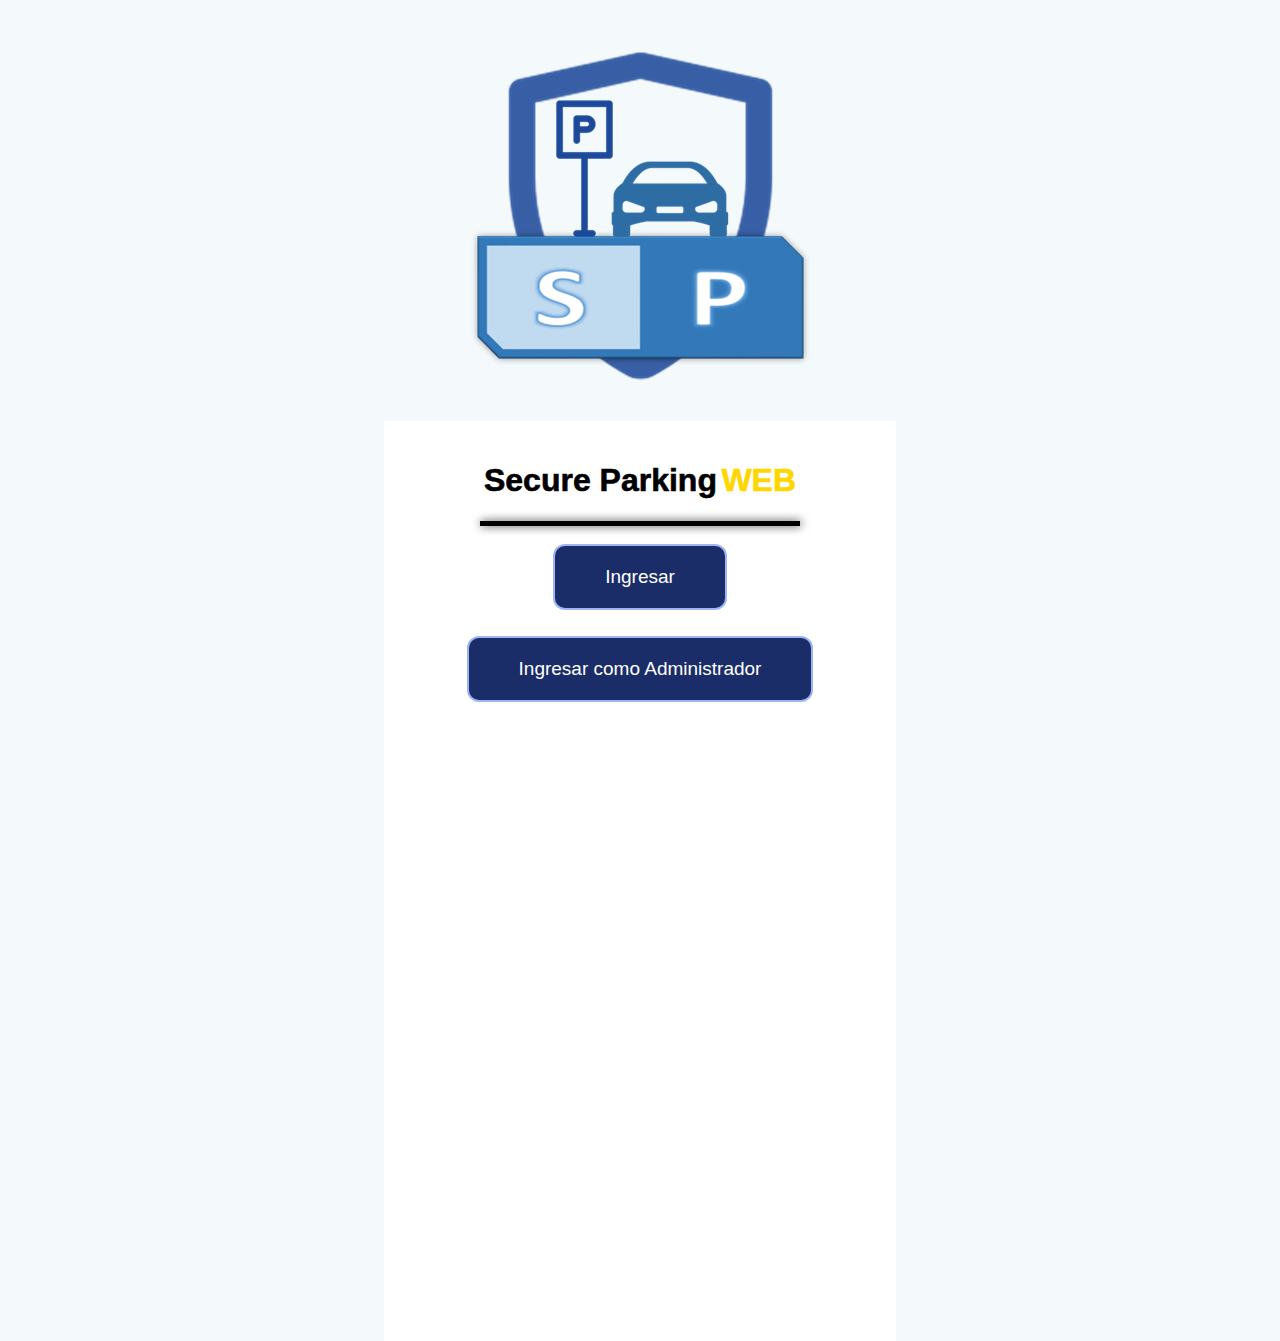
<file: index.html>
<!DOCTYPE html>
<html lang="es">
<head>
    <meta charset="UTF-8">
    <meta name="viewport" content="width=device-width, initial-scale=1.0">
    <title>Secure Parking Web</title>
    <link rel="stylesheet" href="assets/css/styles.css">
</head>
<body>
    <div class="left">
        <img src="assets/images/logo.png" alt="Logo">
    </div>

    <div class="right">
        <div>
            <h1 class="title">Secure Parking </h1>
            <h1 class="title2">WEB</h1>
            <div class="raya"></div>
        </div>
        <a href="login.html" class="myButton">Ingresar</a>
        <a href="login_admin.html" class="myButton">Ingresar como Administrador</a>
    </div>
</body>
</html>
</file>
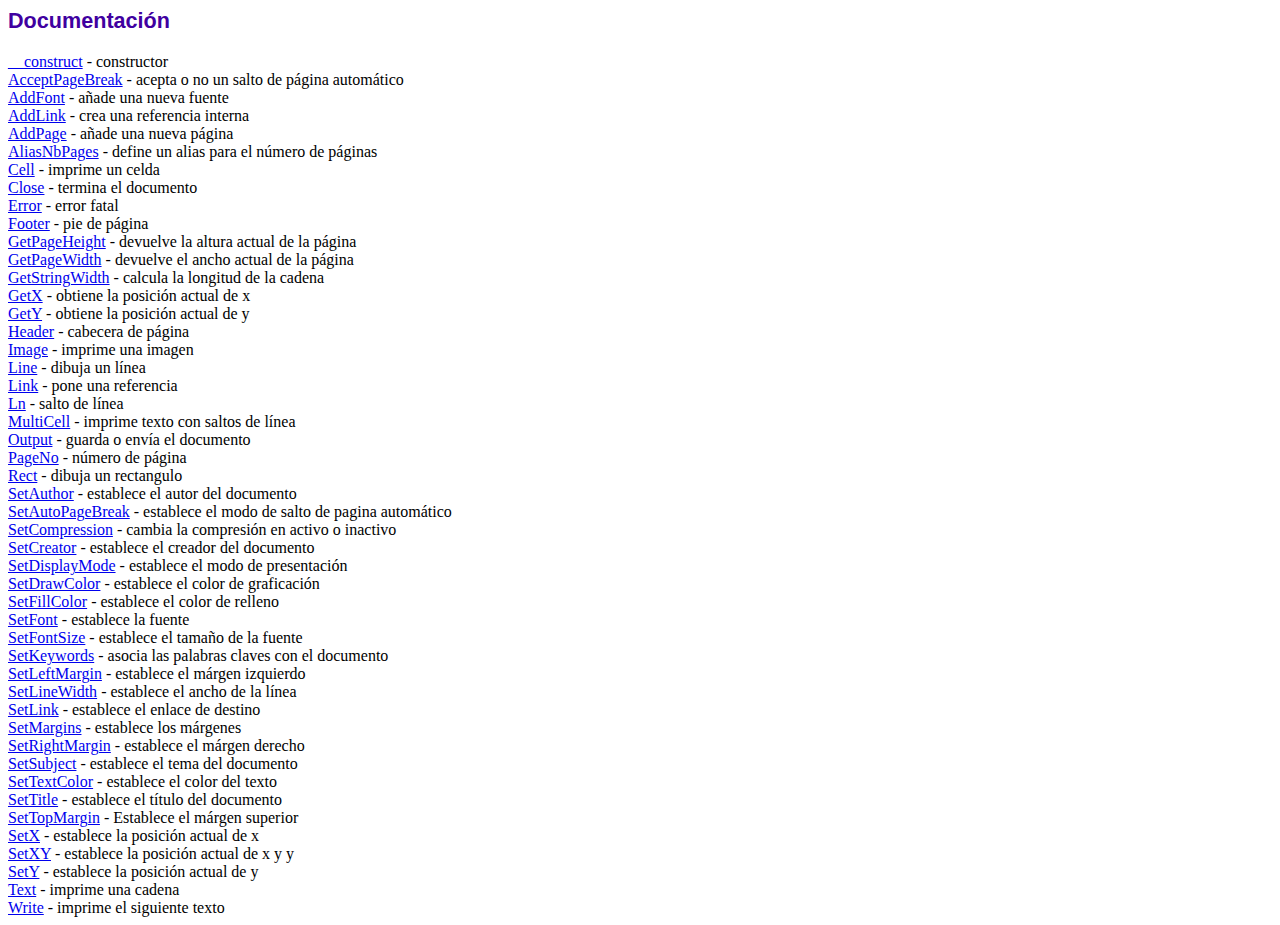
<file: assets/libs/fpdf/doc/index.htm>
<!DOCTYPE html PUBLIC "-//W3C//DTD HTML 4.01 Transitional//EN">
<html>
<head>
<meta http-equiv="Content-Type" content="text/html; charset=UTF-8">
<title>Documentación</title>
<link type="text/css" rel="stylesheet" href="../fpdf.css">
</head>
<body>
<h1>Documentación</h1>
<a href="__construct.htm">__construct</a> - constructor<br>
<a href="acceptpagebreak.htm">AcceptPageBreak</a> - acepta o no un salto de página automático<br>
<a href="addfont.htm">AddFont</a> - añade una nueva fuente<br>
<a href="addlink.htm">AddLink</a> - crea una referencia interna<br>
<a href="addpage.htm">AddPage</a> - añade una nueva página<br>
<a href="aliasnbpages.htm">AliasNbPages</a> - define un alias para el número de páginas<br>
<a href="cell.htm">Cell</a> - imprime un celda<br>
<a href="close.htm">Close</a> - termina el documento<br>
<a href="error.htm">Error</a> - error fatal<br>
<a href="footer.htm">Footer</a> - pie de página<br>
<a href="getpageheight.htm">GetPageHeight</a> - devuelve la altura actual de la página<br>
<a href="getpagewidth.htm">GetPageWidth</a> - devuelve el ancho actual de la página<br>
<a href="getstringwidth.htm">GetStringWidth</a> - calcula la longitud de la cadena<br>
<a href="getx.htm">GetX</a> - obtiene la posición actual de x<br>
<a href="gety.htm">GetY</a> - obtiene la posición actual de y<br>
<a href="header.htm">Header</a> - cabecera de página<br>
<a href="image.htm">Image</a> - imprime una imagen<br>
<a href="line.htm">Line</a> - dibuja un línea<br>
<a href="link.htm">Link</a> - pone una referencia<br>
<a href="ln.htm">Ln</a> - salto de línea<br>
<a href="multicell.htm">MultiCell</a> - imprime texto con saltos de línea<br>
<a href="output.htm">Output</a> - guarda o envía el documento<br>
<a href="pageno.htm">PageNo</a> - número de página<br>
<a href="rect.htm">Rect</a> - dibuja un rectangulo<br>
<a href="setauthor.htm">SetAuthor</a> - establece el autor del documento<br>
<a href="setautopagebreak.htm">SetAutoPageBreak</a> - establece el modo de salto de pagina automático<br>
<a href="setcompression.htm">SetCompression</a> - cambia la compresión en activo o inactivo<br>
<a href="setcreator.htm">SetCreator</a> - establece el creador del documento<br>
<a href="setdisplaymode.htm">SetDisplayMode</a> - establece el modo de presentación<br>
<a href="setdrawcolor.htm">SetDrawColor</a> - establece el color de graficación<br>
<a href="setfillcolor.htm">SetFillColor</a> - establece el color de relleno<br>
<a href="setfont.htm">SetFont</a> - establece la fuente<br>
<a href="setfontsize.htm">SetFontSize</a> - establece el tamaño de la fuente<br>
<a href="setkeywords.htm">SetKeywords</a> - asocia las palabras claves con el documento<br>
<a href="setleftmargin.htm">SetLeftMargin</a> - establece el márgen izquierdo<br>
<a href="setlinewidth.htm">SetLineWidth</a> - establece el ancho de la línea<br>
<a href="setlink.htm">SetLink</a> - establece el enlace de destino<br>
<a href="setmargins.htm">SetMargins</a> - establece los márgenes<br>
<a href="setrightmargin.htm">SetRightMargin</a> - establece el márgen derecho<br>
<a href="setsubject.htm">SetSubject</a> - establece el tema del documento<br>
<a href="settextcolor.htm">SetTextColor</a> - establece el color del texto<br>
<a href="settitle.htm">SetTitle</a> - establece el título del documento<br>
<a href="settopmargin.htm">SetTopMargin</a> - Establece el márgen superior<br>
<a href="setx.htm">SetX</a> - establece la posición actual de x<br>
<a href="setxy.htm">SetXY</a> - establece la posición actual de x y y<br>
<a href="sety.htm">SetY</a> - establece la posición actual de y<br>
<a href="text.htm">Text</a> - imprime una cadena<br>
<a href="write.htm">Write</a> - imprime el siguiente texto<br>
</body>
</html>
</file>
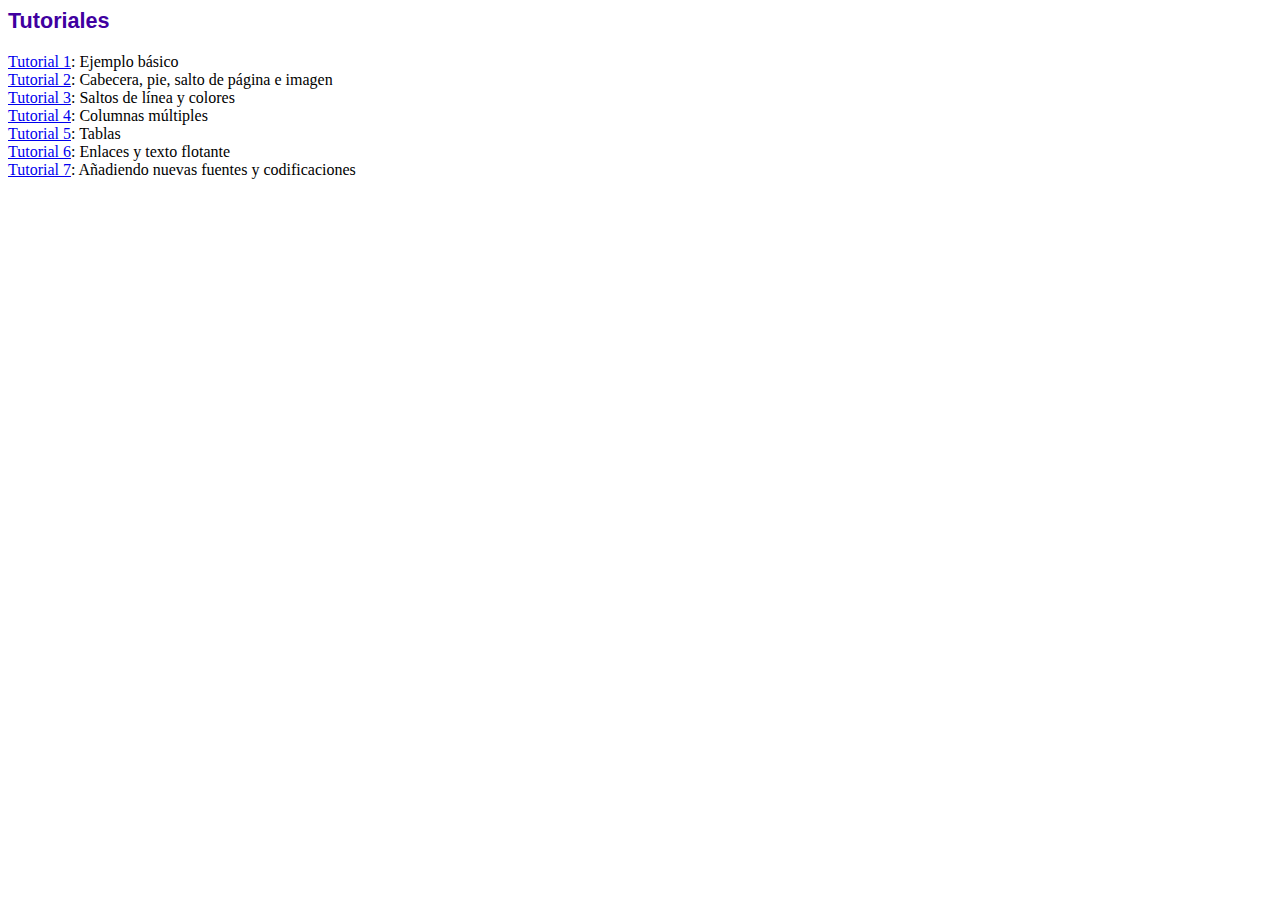
<file: assets/libs/fpdf/tutorial/index.htm>
<!DOCTYPE html PUBLIC "-//W3C//DTD HTML 4.01 Transitional//EN">
<html>
<head>
<meta http-equiv="Content-Type" content="text/html; charset=UTF-8">
<title>Tutoriales</title>
<link type="text/css" rel="stylesheet" href="../fpdf.css">
</head>
<body>
<h1>Tutoriales</h1>
<ul style="list-style-type:none; margin-left:0; padding-left:0">
<li><a href="tuto1.htm">Tutorial 1</a>: Ejemplo básico</li>
<li><a href="tuto2.htm">Tutorial 2</a>: Cabecera, pie, salto de página e imagen</li>
<li><a href="tuto3.htm">Tutorial 3</a>: Saltos de línea y colores</li>
<li><a href="tuto4.htm">Tutorial 4</a>: Columnas múltiples</li>
<li><a href="tuto5.htm">Tutorial 5</a>: Tablas</li>
<li><a href="tuto6.htm">Tutorial 6</a>: Enlaces y texto flotante</li>
<li><a href="tuto7.htm">Tutorial 7</a>: Añadiendo nuevas fuentes y codificaciones</li>
</ul>
</body>
</html>
</file>
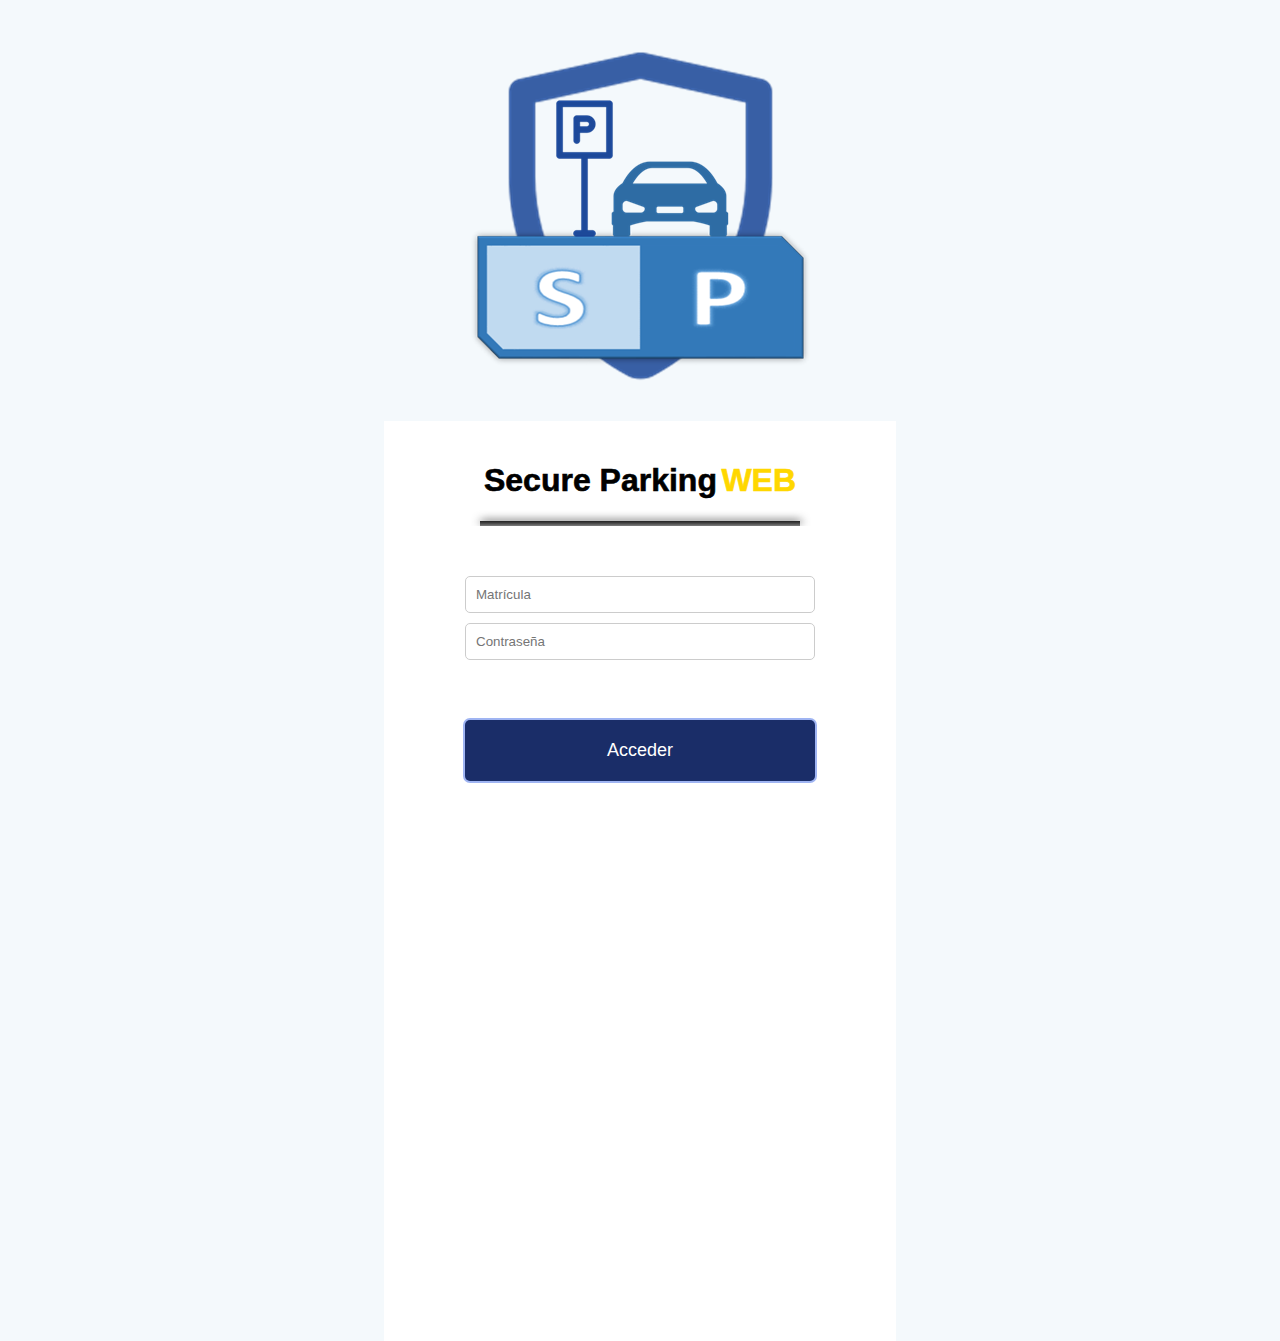
<file: login.html>
<!DOCTYPE html>
<html lang="es">
<head>
    <meta charset="UTF-8">
    <meta name="viewport" content="width=device-width, initial-scale=1.0">
    <title>Iniciar sesión</title>
    <link rel="stylesheet" href="assets/css/styles.css">
</head>
<body>
    <div class="left">
        <img src="assets/images/logo.png" alt="Logo">
    </div>

    <div class="right">
        <div >
            <h1 class="title">Secure Parking </h1>
            <h1 class="title2">WEB</h2>
            <div class="raya"></div>
        </div>

        <div class="login-box">
            <form action="login.php" method="POST">
                <input type="text" name="matricula" placeholder="Matrícula" required>
                <input type="password" name="password" placeholder="Contraseña" required>
                <button type="submit" class="myButton">Acceder</button>
            </form>
        </div>
    </div>
</body>
</html>
</file>
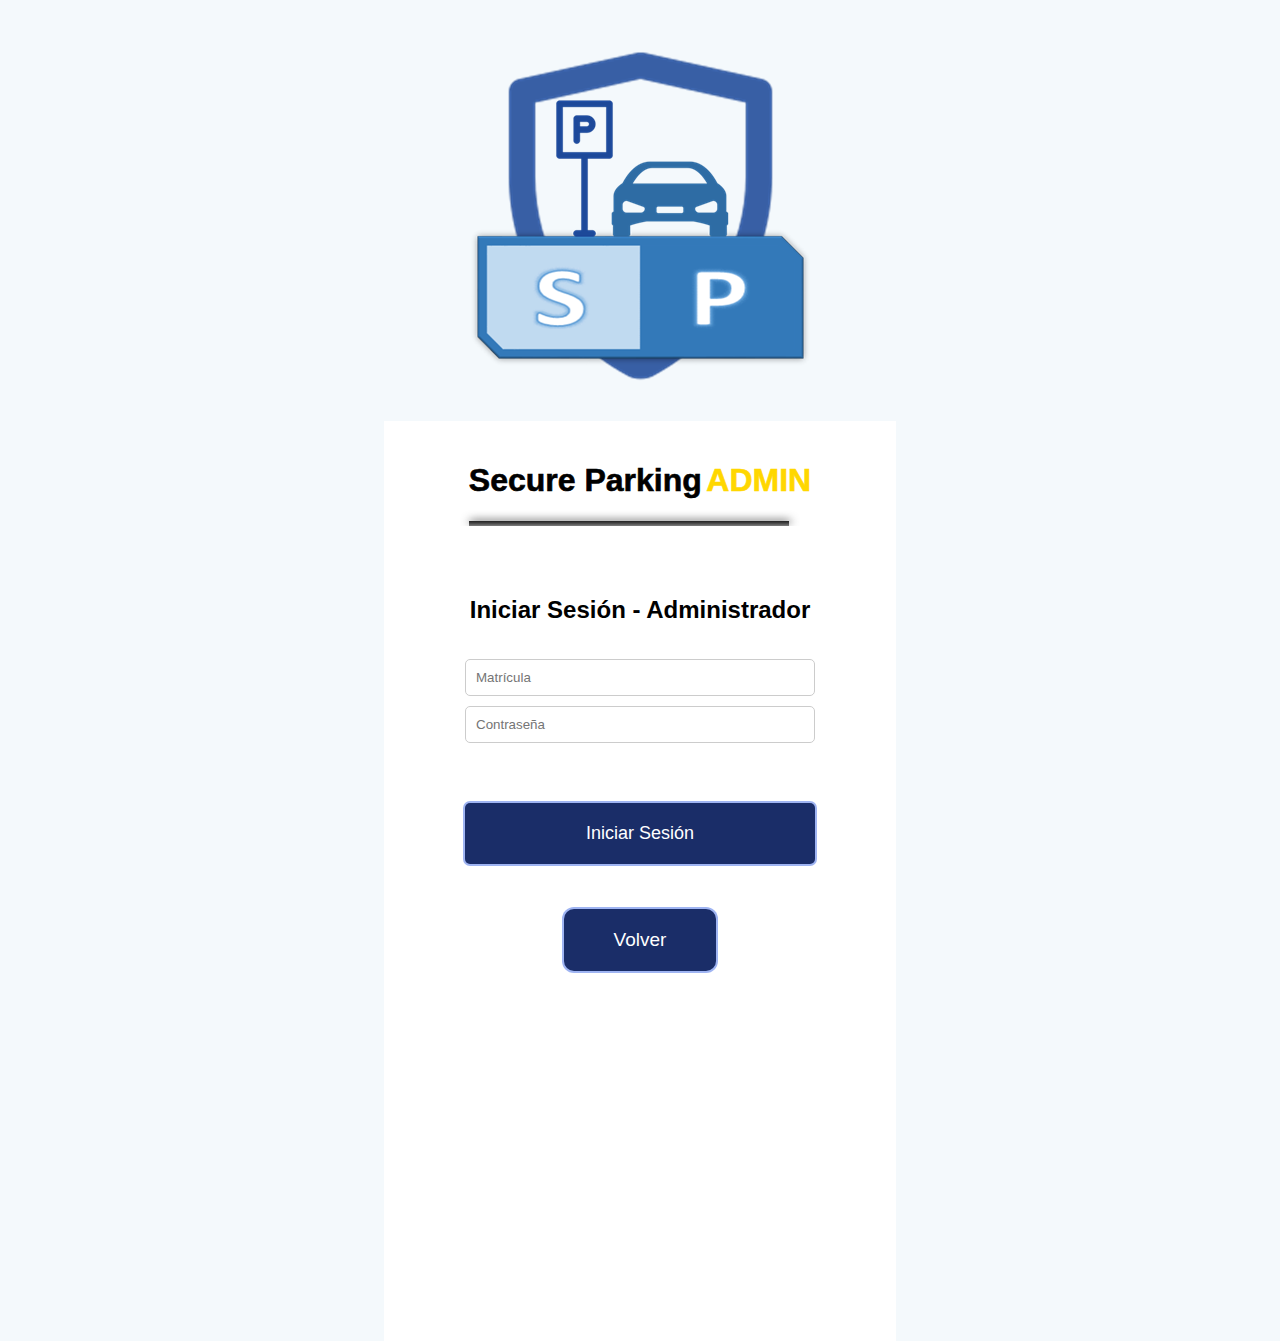
<file: login_admin.html>
<!DOCTYPE html>
<html lang="es">
<head>
    <meta charset="UTF-8">
    <meta name="viewport" content="width=device-width, initial-scale=1.0">
    <title>Iniciar Sesión - Administrador</title>
    <link rel="stylesheet" href="assets/css/styles.css">
</head>
<body>
    <div class="left">
        <img src="assets/images/logo.png" alt="Logo">
    </div>

    <div class="right">
        <div>
            <h1 class="title">Secure Parking </h1>
            <h1 class="title2">ADMIN</h1>
            <div class="raya"></div>
        </div>
        <div class="login-box">
            <h2>Iniciar Sesión - Administrador</h2>
            <form action="login_admin.php" method="post">
                <input type="text" name="matricula" placeholder="Matrícula" required>
                <input type="password" name="contrasena" placeholder="Contraseña" required>
                <button type="submit" class="myButton">Iniciar Sesión</button>
            </form>
            <a href="index.html" class="myButton">Volver</a>
        </div>
    </div>
</body>
</html>
</file>
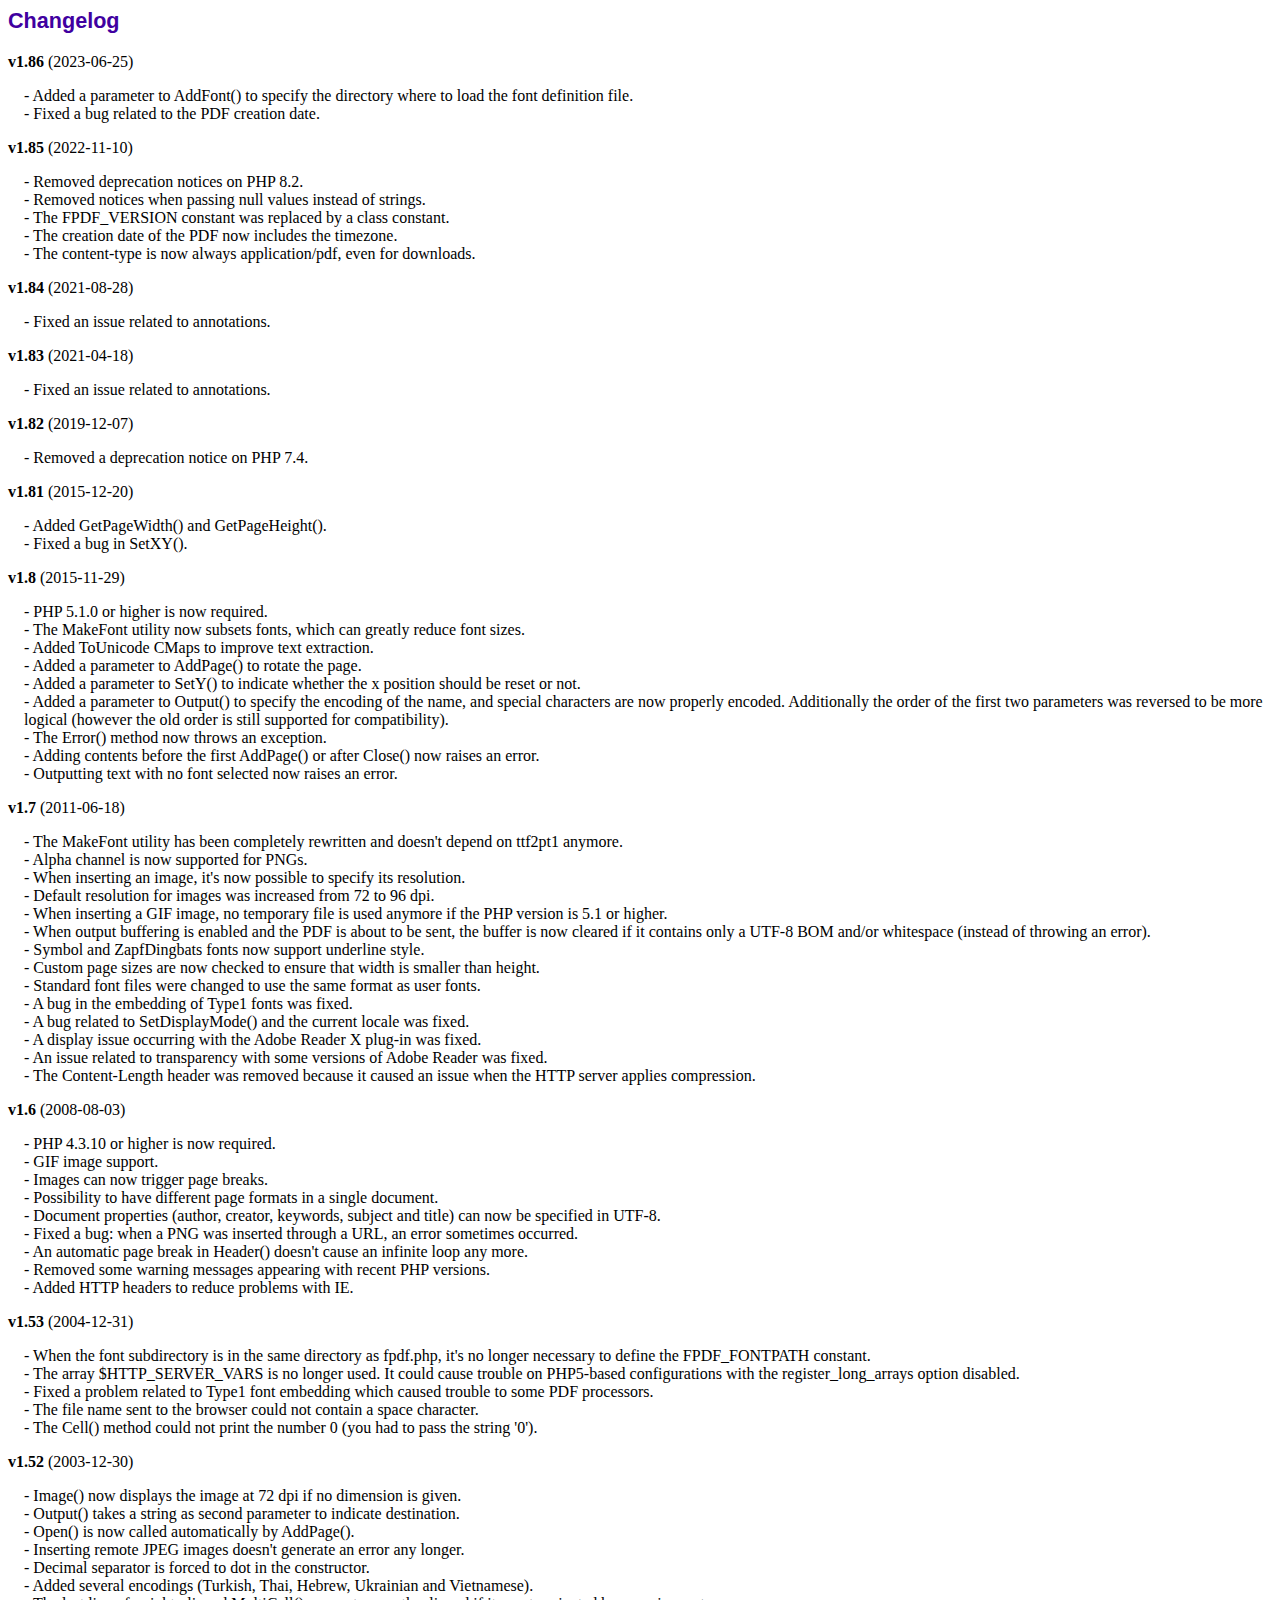
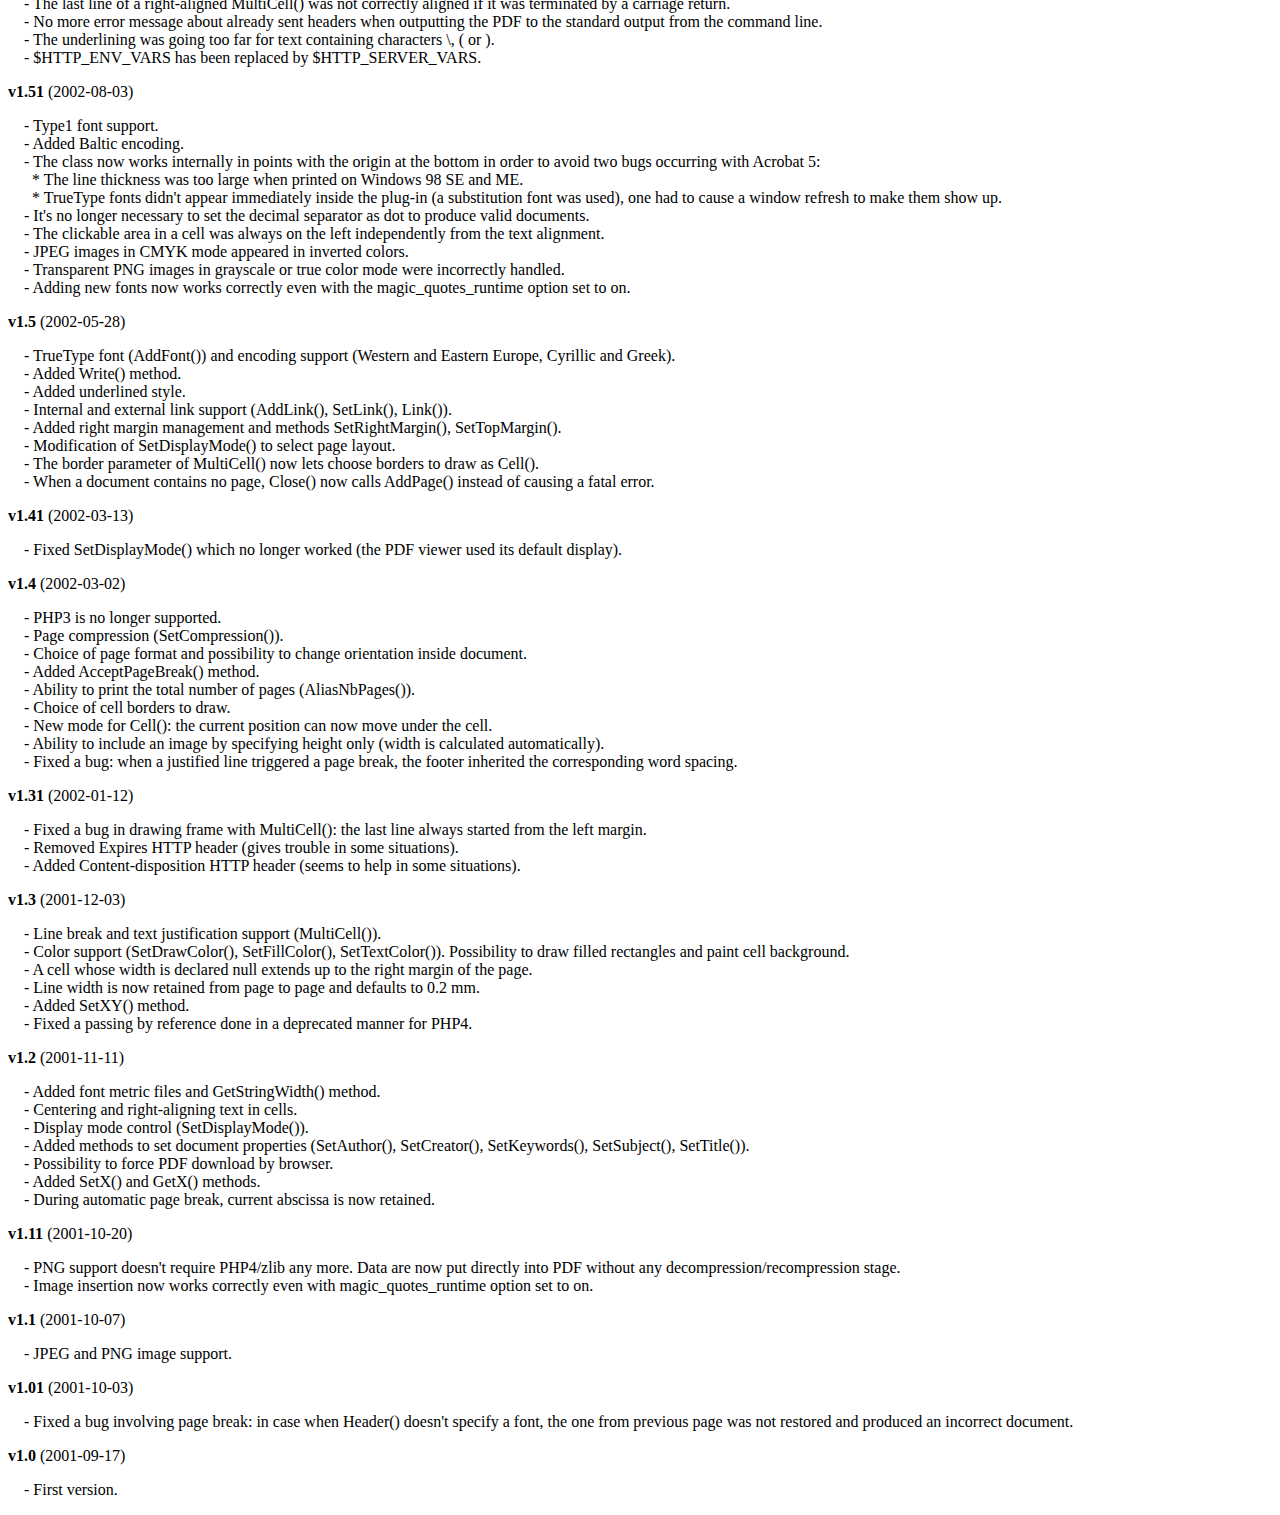
<file: assets/libs/fpdf/changelog.htm>
<!DOCTYPE html PUBLIC "-//W3C//DTD HTML 4.01 Transitional//EN">
<html>
<head>
<meta http-equiv="Content-Type" content="text/html; charset=UTF-8">
<title>Changelog</title>
<link type="text/css" rel="stylesheet" href="fpdf.css">
<style type="text/css">
dd {margin:1em 0 1em 1em}
</style>
</head>
<body>
<h1>Changelog</h1>
<dl>
<dt><strong>v1.86</strong> (2023-06-25)</dt>
<dd>
- Added a parameter to AddFont() to specify the directory where to load the font definition file.<br>
- Fixed a bug related to the PDF creation date.<br>
</dd>
<dt><strong>v1.85</strong> (2022-11-10)</dt>
<dd>
- Removed deprecation notices on PHP 8.2.<br>
- Removed notices when passing null values instead of strings.<br>
- The FPDF_VERSION constant was replaced by a class constant.<br>
- The creation date of the PDF now includes the timezone.<br>
- The content-type is now always application/pdf, even for downloads.<br>
</dd>
<dt><strong>v1.84</strong> (2021-08-28)</dt>
<dd>
- Fixed an issue related to annotations.<br>
</dd>
<dt><strong>v1.83</strong> (2021-04-18)</dt>
<dd>
- Fixed an issue related to annotations.<br>
</dd>
<dt><strong>v1.82</strong> (2019-12-07)</dt>
<dd>
- Removed a deprecation notice on PHP 7.4.<br>
</dd>
<dt><strong>v1.81</strong> (2015-12-20)</dt>
<dd>
- Added GetPageWidth() and GetPageHeight().<br>
- Fixed a bug in SetXY().<br>
</dd>
<dt><strong>v1.8</strong> (2015-11-29)</dt>
<dd>
- PHP 5.1.0 or higher is now required.<br>
- The MakeFont utility now subsets fonts, which can greatly reduce font sizes.<br>
- Added ToUnicode CMaps to improve text extraction.<br>
- Added a parameter to AddPage() to rotate the page.<br>
- Added a parameter to SetY() to indicate whether the x position should be reset or not.<br>
- Added a parameter to Output() to specify the encoding of the name, and special characters are now properly encoded. Additionally the order of the first two parameters was reversed to be more logical (however the old order is still supported for compatibility).<br>
- The Error() method now throws an exception.<br>
- Adding contents before the first AddPage() or after Close() now raises an error.<br>
- Outputting text with no font selected now raises an error.<br>
</dd>
<dt><strong>v1.7</strong> (2011-06-18)</dt>
<dd>
- The MakeFont utility has been completely rewritten and doesn't depend on ttf2pt1 anymore.<br>
- Alpha channel is now supported for PNGs.<br>
- When inserting an image, it's now possible to specify its resolution.<br>
- Default resolution for images was increased from 72 to 96 dpi.<br>
- When inserting a GIF image, no temporary file is used anymore if the PHP version is 5.1 or higher.<br>
- When output buffering is enabled and the PDF is about to be sent, the buffer is now cleared if it contains only a UTF-8 BOM and/or whitespace (instead of throwing an error).<br>
- Symbol and ZapfDingbats fonts now support underline style.<br>
- Custom page sizes are now checked to ensure that width is smaller than height.<br>
- Standard font files were changed to use the same format as user fonts.<br>
- A bug in the embedding of Type1 fonts was fixed.<br>
- A bug related to SetDisplayMode() and the current locale was fixed.<br>
- A display issue occurring with the Adobe Reader X plug-in was fixed.<br>
- An issue related to transparency with some versions of Adobe Reader was fixed.<br>
- The Content-Length header was removed because it caused an issue when the HTTP server applies compression.<br>
</dd>
<dt><strong>v1.6</strong> (2008-08-03)</dt>
<dd>
- PHP 4.3.10 or higher is now required.<br>
- GIF image support.<br>
- Images can now trigger page breaks.<br>
- Possibility to have different page formats in a single document.<br>
- Document properties (author, creator, keywords, subject and title) can now be specified in UTF-8.<br>
- Fixed a bug: when a PNG was inserted through a URL, an error sometimes occurred.<br>
- An automatic page break in Header() doesn't cause an infinite loop any more.<br>
- Removed some warning messages appearing with recent PHP versions.<br>
- Added HTTP headers to reduce problems with IE.<br>
</dd>
<dt><strong>v1.53</strong> (2004-12-31)</dt>
<dd>
- When the font subdirectory is in the same directory as fpdf.php, it's no longer necessary to define the FPDF_FONTPATH constant.<br>
- The array $HTTP_SERVER_VARS is no longer used. It could cause trouble on PHP5-based configurations with the register_long_arrays option disabled.<br>
- Fixed a problem related to Type1 font embedding which caused trouble to some PDF processors.<br>
- The file name sent to the browser could not contain a space character.<br>
- The Cell() method could not print the number 0 (you had to pass the string '0').<br>
</dd>
<dt><strong>v1.52</strong> (2003-12-30)</dt>
<dd>
- Image() now displays the image at 72 dpi if no dimension is given.<br>
- Output() takes a string as second parameter to indicate destination.<br>
- Open() is now called automatically by AddPage().<br>
- Inserting remote JPEG images doesn't generate an error any longer.<br>
- Decimal separator is forced to dot in the constructor.<br>
- Added several encodings (Turkish, Thai, Hebrew, Ukrainian and Vietnamese).<br>
- The last line of a right-aligned MultiCell() was not correctly aligned if it was terminated by a carriage return.<br>
- No more error message about already sent headers when outputting the PDF to the standard output from the command line.<br>
- The underlining was going too far for text containing characters \, ( or ).<br>
- $HTTP_ENV_VARS has been replaced by $HTTP_SERVER_VARS.<br>
</dd>
<dt><strong>v1.51</strong> (2002-08-03)</dt>
<dd>
- Type1 font support.<br>
- Added Baltic encoding.<br>
- The class now works internally in points with the origin at the bottom in order to avoid two bugs occurring with Acrobat 5:<br>&nbsp;&nbsp;* The line thickness was too large when printed on Windows 98 SE and ME.<br>&nbsp;&nbsp;* TrueType fonts didn't appear immediately inside the plug-in (a substitution font was used), one had to cause a window refresh to make them show up.<br>
- It's no longer necessary to set the decimal separator as dot to produce valid documents.<br>
- The clickable area in a cell was always on the left independently from the text alignment.<br>
- JPEG images in CMYK mode appeared in inverted colors.<br>
- Transparent PNG images in grayscale or true color mode were incorrectly handled.<br>
- Adding new fonts now works correctly even with the magic_quotes_runtime option set to on.<br>
</dd>
<dt><strong>v1.5</strong> (2002-05-28)</dt>
<dd>
- TrueType font (AddFont()) and encoding support (Western and Eastern Europe, Cyrillic and Greek).<br>
- Added Write() method.<br>
- Added underlined style.<br>
- Internal and external link support (AddLink(), SetLink(), Link()).<br>
- Added right margin management and methods SetRightMargin(), SetTopMargin().<br>
- Modification of SetDisplayMode() to select page layout.<br>
- The border parameter of MultiCell() now lets choose borders to draw as Cell().<br>
- When a document contains no page, Close() now calls AddPage() instead of causing a fatal error.<br>
</dd>
<dt><strong>v1.41</strong> (2002-03-13)</dt>
<dd>
- Fixed SetDisplayMode() which no longer worked (the PDF viewer used its default display).<br>
</dd>
<dt><strong>v1.4</strong> (2002-03-02)</dt>
<dd>
- PHP3 is no longer supported.<br>
- Page compression (SetCompression()).<br>
- Choice of page format and possibility to change orientation inside document.<br>
- Added AcceptPageBreak() method.<br>
- Ability to print the total number of pages (AliasNbPages()).<br>
- Choice of cell borders to draw.<br>
- New mode for Cell(): the current position can now move under the cell.<br>
- Ability to include an image by specifying height only (width is calculated automatically).<br>
- Fixed a bug: when a justified line triggered a page break, the footer inherited the corresponding word spacing.<br>
</dd>
<dt><strong>v1.31</strong> (2002-01-12)</dt>
<dd>
- Fixed a bug in drawing frame with MultiCell(): the last line always started from the left margin.<br>
- Removed Expires HTTP header (gives trouble in some situations).<br>
- Added Content-disposition HTTP header (seems to help in some situations).<br>
</dd>
<dt><strong>v1.3</strong> (2001-12-03)</dt>
<dd>
- Line break and text justification support (MultiCell()).<br>
- Color support (SetDrawColor(), SetFillColor(), SetTextColor()). Possibility to draw filled rectangles and paint cell background.<br>
- A cell whose width is declared null extends up to the right margin of the page.<br>
- Line width is now retained from page to page and defaults to 0.2 mm.<br>
- Added SetXY() method.<br>
- Fixed a passing by reference done in a deprecated manner for PHP4.<br>
</dd>
<dt><strong>v1.2</strong> (2001-11-11)</dt>
<dd>
- Added font metric files and GetStringWidth() method.<br>
- Centering and right-aligning text in cells.<br>
- Display mode control (SetDisplayMode()).<br>
- Added methods to set document properties (SetAuthor(), SetCreator(), SetKeywords(), SetSubject(), SetTitle()).<br>
- Possibility to force PDF download by browser.<br>
- Added SetX() and GetX() methods.<br>
- During automatic page break, current abscissa is now retained.<br>
</dd>
<dt><strong>v1.11</strong> (2001-10-20)</dt>
<dd>
- PNG support doesn't require PHP4/zlib any more. Data are now put directly into PDF without any decompression/recompression stage.<br>
- Image insertion now works correctly even with magic_quotes_runtime option set to on.<br>
</dd>
<dt><strong>v1.1</strong> (2001-10-07)</dt>
<dd>
- JPEG and PNG image support.<br>
</dd>
<dt><strong>v1.01</strong> (2001-10-03)</dt>
<dd>
- Fixed a bug involving page break: in case when Header() doesn't specify a font, the one from previous page was not restored and produced an incorrect document.<br>
</dd>
<dt><strong>v1.0</strong> (2001-09-17)</dt>
<dd>
- First version.<br>
</dd>
</dl>
</body>
</html>
</file>
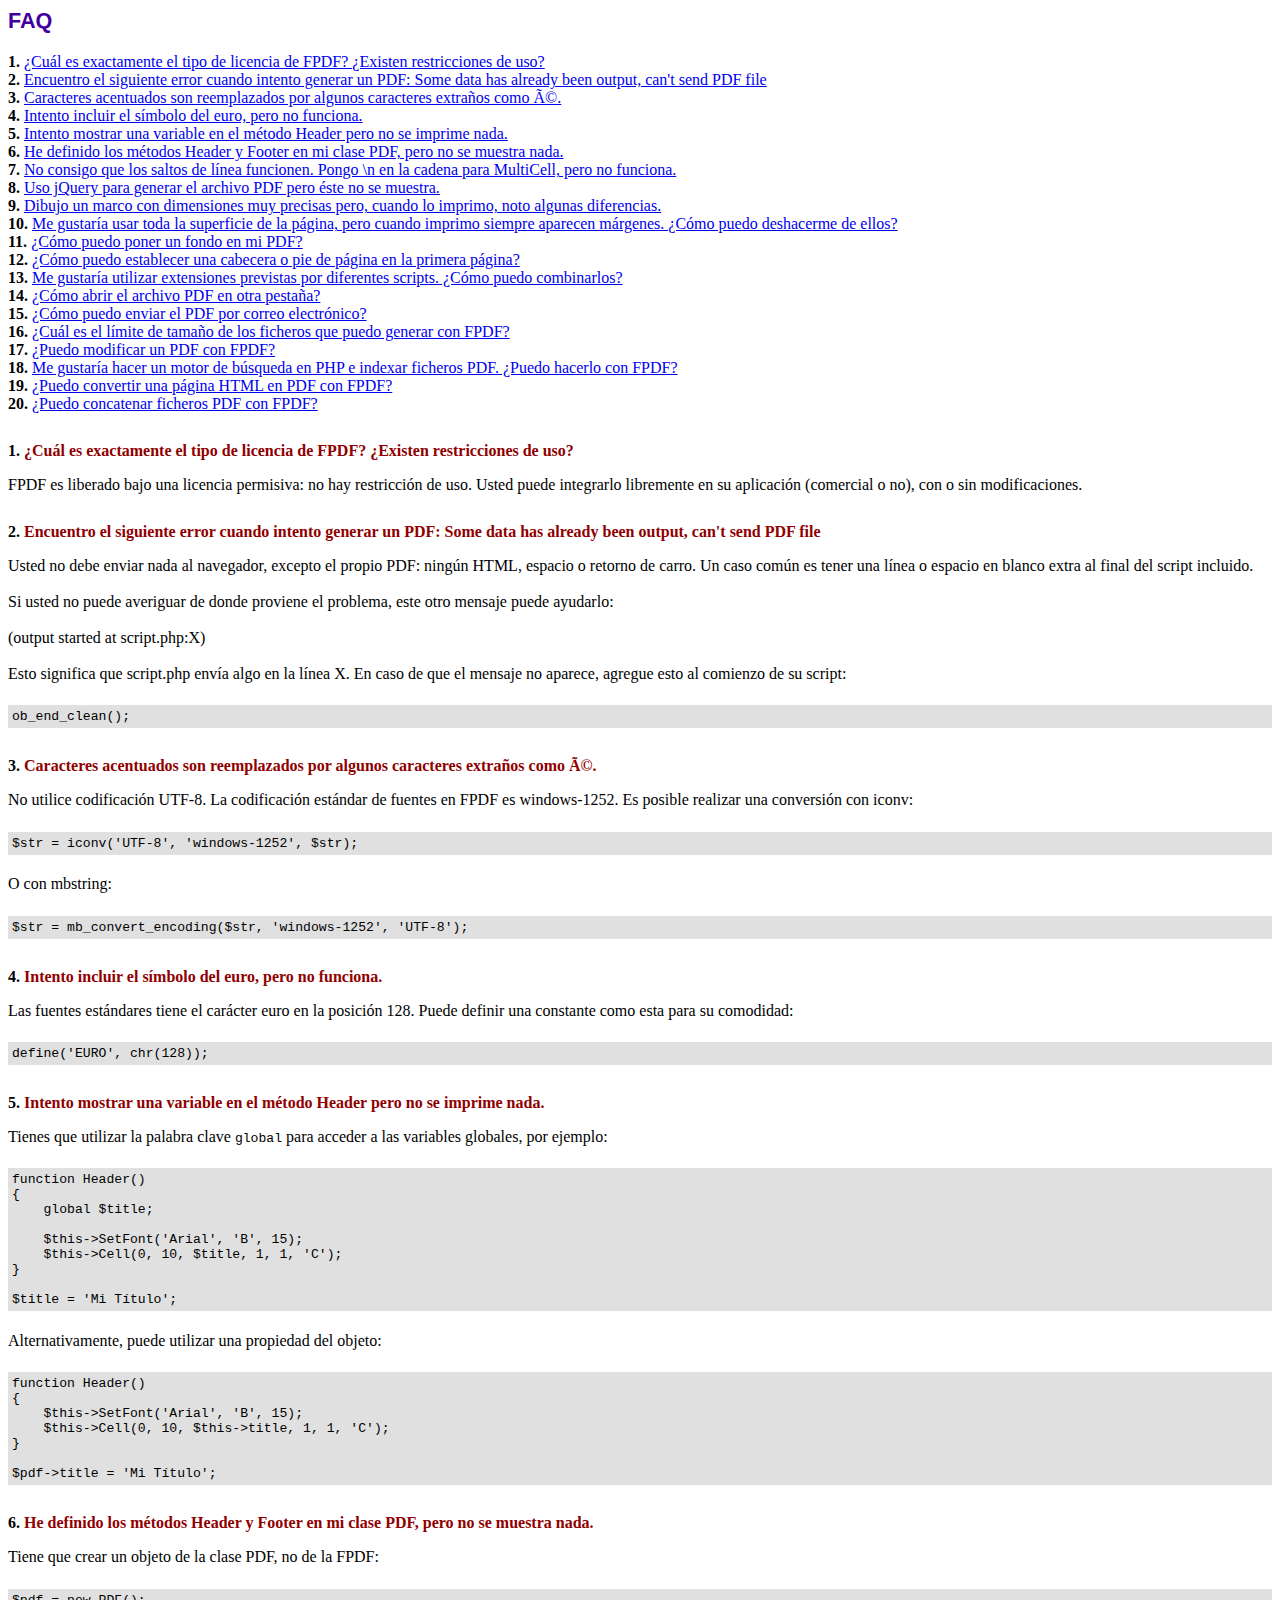
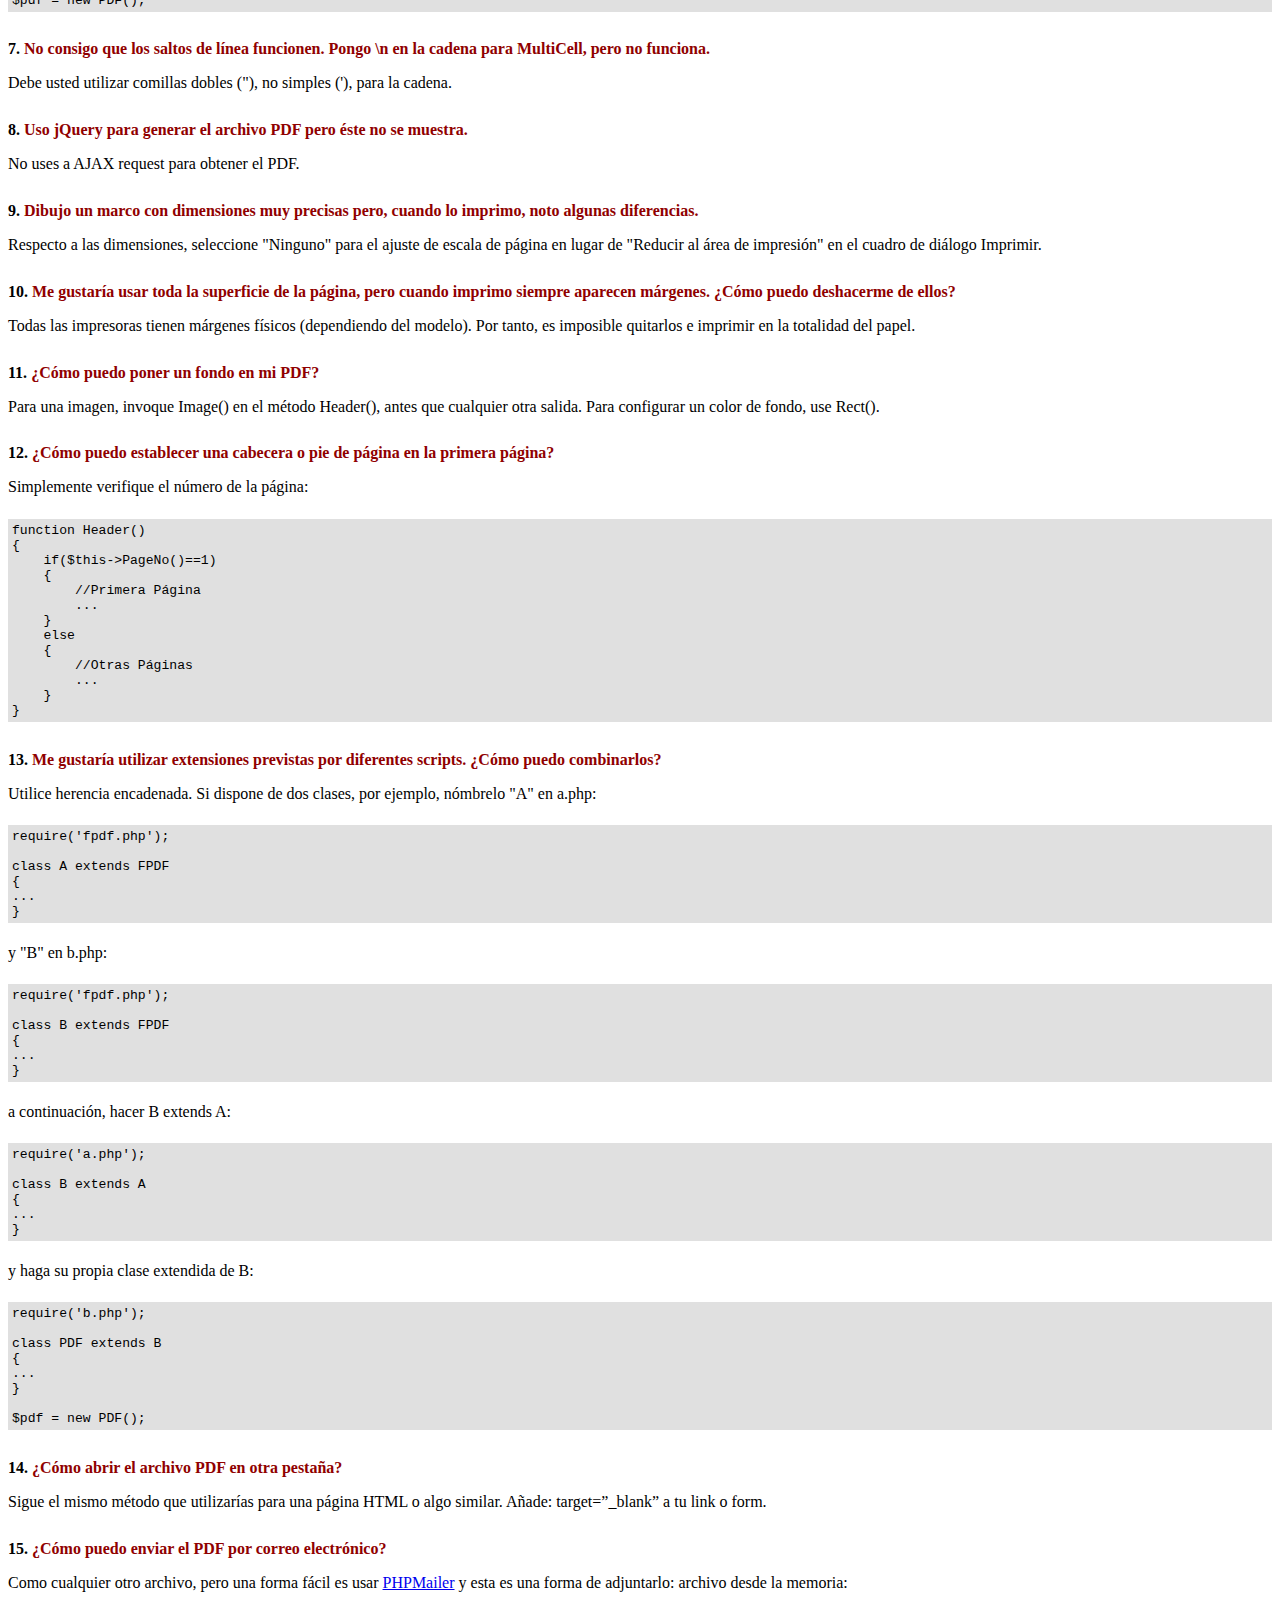
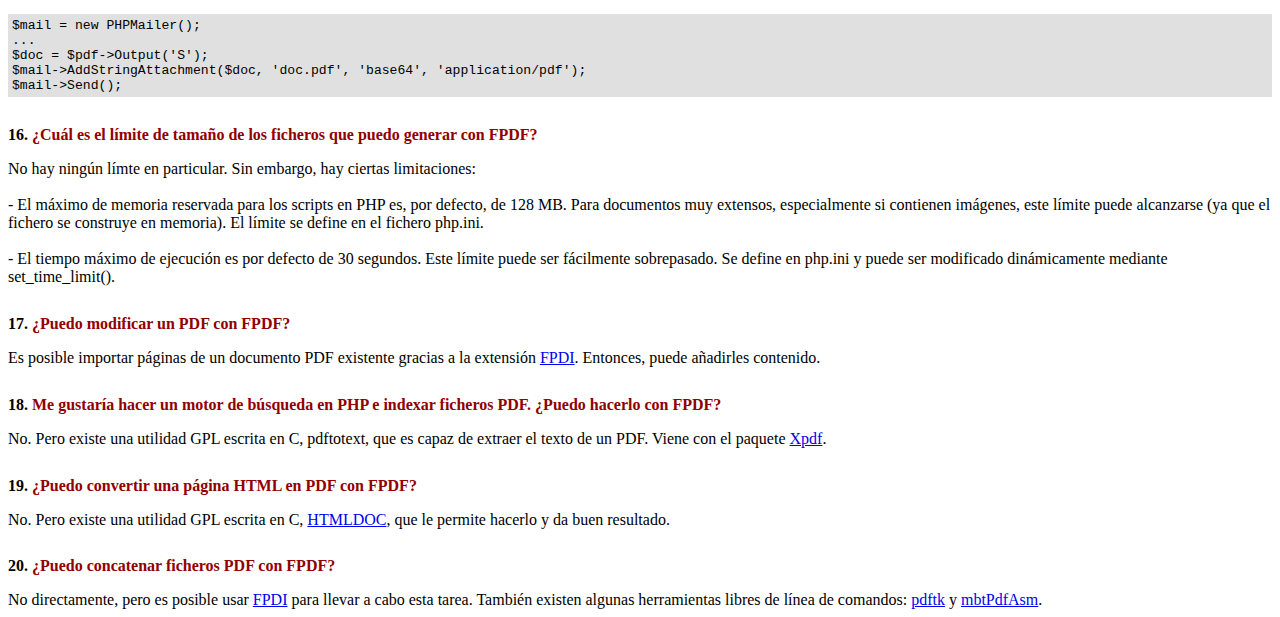
<file: assets/libs/fpdf/FAQ.htm>
<!DOCTYPE html PUBLIC "-//W3C//DTD HTML 4.01 Transitional//EN">
<html>
<head>
<meta http-equiv="Content-Type" content="text/html; charset=UTF-8">
<title>FAQ</title>
<link type="text/css" rel="stylesheet" href="fpdf.css">
<style type="text/css">
ul {list-style-type:none; margin:0; padding:0}
ul#answers li {margin-top:1.8em}
.question {font-weight:bold; color:#900000}
</style>
</head>
<body>
<h1>FAQ</h1>
<ul>
<li><b>1.</b> <a href='#q1'>¿Cuál es exactamente el tipo de licencia de FPDF? ¿Existen restricciones de uso?</a></li>
<li><b>2.</b> <a href='#q2'>Encuentro el siguiente error cuando intento generar un PDF: Some data has already been output, can't send PDF file</a></li>
<li><b>3.</b> <a href='#q3'>Caracteres acentuados son reemplazados por algunos caracteres extraños como Ã©.</a></li>
<li><b>4.</b> <a href='#q4'>Intento incluir el símbolo del euro, pero no funciona.</a></li>
<li><b>5.</b> <a href='#q5'>Intento mostrar una variable en el método Header pero no se imprime nada.</a></li>
<li><b>6.</b> <a href='#q6'>He definido los métodos Header y Footer en mi clase PDF, pero no se muestra nada.</a></li>
<li><b>7.</b> <a href='#q7'>No consigo que los saltos de línea funcionen. Pongo \n en la cadena para MultiCell, pero no funciona.</a></li>
<li><b>8.</b> <a href='#q8'>Uso jQuery para generar el archivo PDF pero éste no se muestra.</a></li>
<li><b>9.</b> <a href='#q9'>Dibujo un marco con dimensiones muy precisas pero, cuando lo imprimo, noto algunas diferencias.</a></li>
<li><b>10.</b> <a href='#q10'>Me gustaría usar toda la superficie de la página, pero cuando imprimo siempre aparecen márgenes. ¿Cómo puedo deshacerme de ellos?</a></li>
<li><b>11.</b> <a href='#q11'>¿Cómo puedo poner un fondo en mi PDF?</a></li>
<li><b>12.</b> <a href='#q12'>¿Cómo puedo establecer una cabecera o pie de página en la primera página?</a></li>
<li><b>13.</b> <a href='#q13'>Me gustaría utilizar extensiones previstas por diferentes scripts. ¿Cómo puedo combinarlos?</a></li>
<li><b>14.</b> <a href='#q14'>¿Cómo abrir el archivo PDF en otra pestaña?</a></li>
<li><b>15.</b> <a href='#q15'>¿Cómo puedo enviar el PDF por correo electrónico?</a></li>
<li><b>16.</b> <a href='#q16'>¿Cuál es el límite de tamaño de los ficheros que puedo generar con FPDF?</a></li>
<li><b>17.</b> <a href='#q17'>¿Puedo modificar un PDF con FPDF?</a></li>
<li><b>18.</b> <a href='#q18'>Me gustaría hacer un motor de búsqueda en PHP e indexar ficheros PDF. ¿Puedo hacerlo con FPDF?</a></li>
<li><b>19.</b> <a href='#q19'>¿Puedo convertir una página HTML en PDF con FPDF?</a></li>
<li><b>20.</b> <a href='#q20'>¿Puedo concatenar ficheros PDF con FPDF?</a></li>
</ul>

<ul id='answers'>
<li id='q1'>
<p><b>1.</b> <span class='question'>¿Cuál es exactamente el tipo de licencia de FPDF? ¿Existen restricciones de uso?</span></p>
FPDF es liberado bajo una licencia permisiva: no hay restricción de uso. Usted puede integrarlo
libremente en su aplicación (comercial o no), con o sin modificaciones.
</li>

<li id='q2'>
<p><b>2.</b> <span class='question'>Encuentro el siguiente error cuando intento generar un PDF: Some data has already been output, can't send PDF file</span></p>
Usted no debe enviar nada al navegador, excepto el propio PDF: ningún HTML, espacio o retorno de carro. Un caso común
es tener una línea o espacio en blanco extra al final del script incluido.<br>
<br>
Si usted no puede averiguar de donde proviene el problema, este otro mensaje puede ayudarlo:<br>
<br>
(output started at script.php:X)<br>
<br>
Esto significa que script.php envía algo en la línea X. En caso de que el mensaje no aparece, agregue esto al
comienzo de su script:
<div class="doc-source">
<pre><code>ob_end_clean();</code></pre>
</div>
</li>

<li id='q3'>
<p><b>3.</b> <span class='question'>Caracteres acentuados son reemplazados por algunos caracteres extraños como Ã©.</span></p>
No utilice codificación UTF-8. La codificación estándar de fuentes en FPDF es windows-1252.
Es posible realizar una conversión con iconv:
<div class="doc-source">
<pre><code>$str = iconv('UTF-8', 'windows-1252', $str);</code></pre>
</div>
O con mbstring:
<div class="doc-source">
<pre><code>$str = mb_convert_encoding($str, 'windows-1252', 'UTF-8');</code></pre>
</div>
</li>

<li id='q4'>
<p><b>4.</b> <span class='question'>Intento incluir el símbolo del euro, pero no funciona.</span></p>
Las fuentes estándares tiene el carácter euro en la posición 128. Puede definir una constante
como esta para su comodidad:
<div class="doc-source">
<pre><code>define('EURO', chr(128));</code></pre>
</div>
</li>

<li id='q5'>
<p><b>5.</b> <span class='question'>Intento mostrar una variable en el método Header pero no se imprime nada.</span></p>
Tienes que utilizar la palabra clave <code>global</code> para acceder a las variables globales, por ejemplo:
<div class="doc-source">
<pre><code>function Header()
{
    global $title;

    $this-&gt;SetFont('Arial', 'B', 15);
    $this-&gt;Cell(0, 10, $title, 1, 1, 'C');
}

$title = 'Mi Título';</code></pre>
</div>
Alternativamente, puede utilizar una propiedad del objeto:
<div class="doc-source">
<pre><code>function Header()
{
    $this-&gt;SetFont('Arial', 'B', 15);
    $this-&gt;Cell(0, 10, $this-&gt;title, 1, 1, 'C');
}

$pdf-&gt;title = 'Mi Título';</code></pre>
</div>
</li>

<li id='q6'>
<p><b>6.</b> <span class='question'>He definido los métodos Header y Footer en mi clase PDF, pero no se muestra nada.</span></p>
Tiene que crear un objeto de la clase PDF, no de la FPDF:
<div class="doc-source">
<pre><code>$pdf = new PDF();</code></pre>
</div>
</li>

<li id='q7'>
<p><b>7.</b> <span class='question'>No consigo que los saltos de línea funcionen. Pongo \n en la cadena para MultiCell, pero no funciona.</span></p>
Debe usted utilizar comillas dobles ("), no simples ('), para la cadena.
</li>

<li id='q8'>
<p><b>8.</b> <span class='question'>Uso jQuery para generar el archivo PDF pero éste no se muestra.</span></p>
No uses a AJAX request para obtener el PDF.
</li>

<li id='q9'>
<p><b>9.</b> <span class='question'>Dibujo un marco con dimensiones muy precisas pero, cuando lo imprimo, noto algunas diferencias.</span></p>
Respecto a las dimensiones, seleccione "Ninguno" para el ajuste de escala de página en lugar de "Reducir al área de impresión" en el cuadro de diálogo Imprimir.
</li>

<li id='q10'>
<p><b>10.</b> <span class='question'>Me gustaría usar toda la superficie de la página, pero cuando imprimo siempre aparecen márgenes. ¿Cómo puedo deshacerme de ellos?</span></p>
Todas las impresoras tienen márgenes físicos (dependiendo del modelo). Por tanto, es imposible quitarlos
e imprimir en la totalidad del papel.
</li>

<li id='q11'>
<p><b>11.</b> <span class='question'>¿Cómo puedo poner un fondo en mi PDF?</span></p>
Para una imagen, invoque Image() en el método Header(), antes que cualquier otra salida. Para configurar un color de fondo, use Rect().
</li>

<li id='q12'>
<p><b>12.</b> <span class='question'>¿Cómo puedo establecer una cabecera o pie de página en la primera página?</span></p>
Simplemente verifique el número de la página:
<div class="doc-source">
<pre><code>function Header()
{
    if($this-&gt;PageNo()==1)
    {
        //Primera Página
        ...
    }
    else
    {
        //Otras Páginas
        ...
    }
}</code></pre>
</div>
</li>

<li id='q13'>
<p><b>13.</b> <span class='question'>Me gustaría utilizar extensiones previstas por diferentes scripts. ¿Cómo puedo combinarlos?</span></p>
Utilice herencia encadenada. Si dispone de dos clases, por ejemplo, nómbrelo "A" en a.php:
<div class="doc-source">
<pre><code>require('fpdf.php');

class A extends FPDF
{
...
}</code></pre>
</div>
y "B" en b.php:
<div class="doc-source">
<pre><code>require('fpdf.php');

class B extends FPDF
{
...
}</code></pre>
</div>
a continuación, hacer B extends A:
<div class="doc-source">
<pre><code>require('a.php');

class B extends A
{
...
}</code></pre>
</div>
y haga su propia clase extendida de B:
<div class="doc-source">
<pre><code>require('b.php');

class PDF extends B
{
...
}

$pdf = new PDF();</code></pre>
</div>
</li>

<li id='q14'>
<p><b>14.</b> <span class='question'>¿Cómo abrir el archivo PDF en otra pestaña?</span></p>
Sigue el mismo método que utilizarías para una página HTML o algo similar.
Añade: target=”_blank” a tu link o form.
</li>

<li id='q15'>
<p><b>15.</b> <span class='question'>¿Cómo puedo enviar el PDF por correo electrónico?</span></p>
Como cualquier otro archivo, pero una forma fácil es usar <a href="https://github.com/PHPMailer/PHPMailer" target="_blank">PHPMailer</a>
y esta es una forma de adjuntarlo: archivo desde la memoria:
<div class="doc-source">
<pre><code>$mail = new PHPMailer();
...
$doc = $pdf-&gt;Output('S');
$mail-&gt;AddStringAttachment($doc, 'doc.pdf', 'base64', 'application/pdf');
$mail-&gt;Send();</code></pre>
</div>
</li>

<li id='q16'>
<p><b>16.</b> <span class='question'>¿Cuál es el límite de tamaño de los ficheros que puedo generar con FPDF?</span></p>
No hay ningún límte en particular. Sin embargo, hay ciertas limitaciones:
<br>
<br>
- El máximo de memoria reservada para los scripts en PHP es, por defecto, de 128 MB. Para documentos
muy extensos, especialmente si contienen imágenes, este límite puede alcanzarse (ya que el fichero
se construye en memoria). El límite se define en el fichero php.ini.
<br>
<br>
- El tiempo máximo de ejecución es por defecto de 30 segundos. Este límite puede ser fácilmente
sobrepasado. Se define en php.ini y puede ser modificado dinámicamente mediante set_time_limit().
</li>

<li id='q17'>
<p><b>17.</b> <span class='question'>¿Puedo modificar un PDF con FPDF?</span></p>
Es posible importar páginas de un documento PDF existente gracias a la extensión
<a href="https://www.setasign.com/products/fpdi/about/" target="_blank">FPDI</a>.
Entonces, puede añadirles contenido.
</li>

<li id='q18'>
<p><b>18.</b> <span class='question'>Me gustaría hacer un motor de búsqueda en PHP e indexar ficheros PDF. ¿Puedo hacerlo con FPDF?</span></p>
No. Pero existe una utilidad GPL escrita en C, pdftotext, que es capaz de extraer el texto de
un PDF. Viene con el paquete <a href="https://www.xpdfreader.com" target="_blank">Xpdf</a>.
</li>

<li id='q19'>
<p><b>19.</b> <span class='question'>¿Puedo convertir una página HTML en PDF con FPDF?</span></p>
No. Pero existe una utilidad GPL escrita en C, <a href="https://www.msweet.org/htmldoc/" target="_blank">HTMLDOC</a>,
que le permite hacerlo y da buen resultado.
</li>

<li id='q20'>
<p><b>20.</b> <span class='question'>¿Puedo concatenar ficheros PDF con FPDF?</span></p>
No directamente, pero es posible usar <a href="https://www.setasign.com/products/fpdi/demos/concatenate-fake/" target="_blank">FPDI</a>
para llevar a cabo esta tarea. También existen algunas herramientas libres de línea de comandos:
<a href="https://www.pdflabs.com/tools/pdftk-the-pdf-toolkit/" target="_blank">pdftk</a> y
<a href="http://thierry.schmit.free.fr/spip/spip.php?article15" target="_blank">mbtPdfAsm</a>.
</li>
</ul>
</body>
</html>
</file>
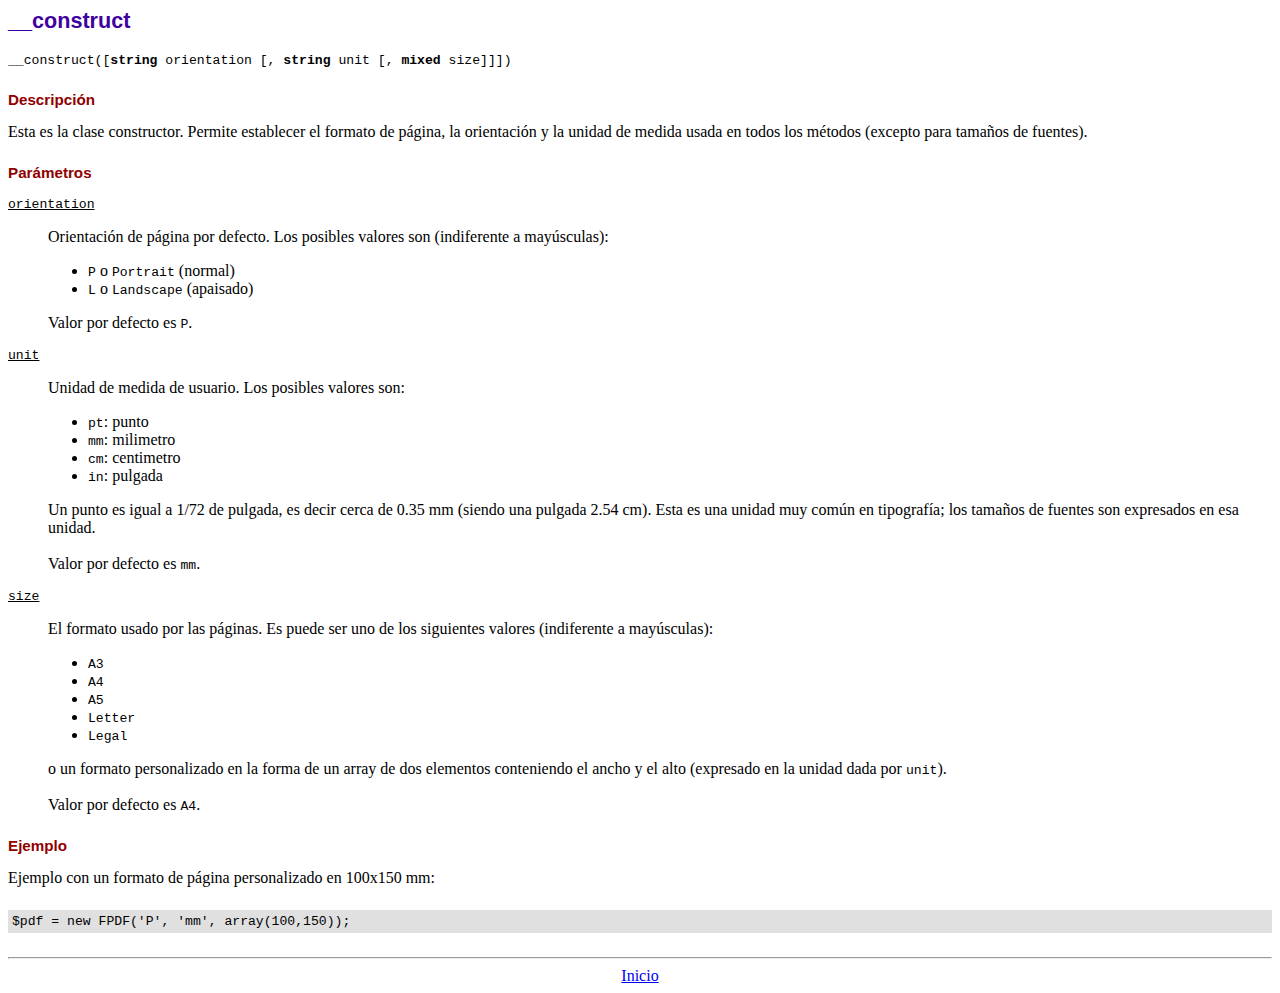
<file: assets/libs/fpdf/doc/__construct.htm>
<!DOCTYPE html PUBLIC "-//W3C//DTD HTML 4.01 Transitional//EN">
<html>
<head>
<meta http-equiv="Content-Type" content="text/html; charset=UTF-8">
<title>__construct</title>
<link type="text/css" rel="stylesheet" href="../fpdf.css">
</head>
<body>
<h1>__construct</h1>
<code>__construct([<b>string</b> orientation [, <b>string</b> unit [, <b>mixed</b> size]]])</code>
<h2>Descripción</h2>
Esta es la clase constructor. Permite establecer el formato de página, la orientación y la unidad de medida usada en todos los métodos (excepto para tamaños de fuentes).
<h2>Parámetros</h2>
<dl class="param">
<dt><code>orientation</code></dt>
<dd>
Orientación de página por defecto. Los posibles valores son (indiferente a mayúsculas):
<ul>
<li><code>P</code> o <code>Portrait</code> (normal)
<li><code>L</code> o <code>Landscape</code> (apaisado)
</ul>
Valor por defecto es <code>P</code>.
</dd>
<dt><code>unit</code></dt>
<dd>
Unidad de medida de usuario. Los posibles valores son:
<ul>
<li><code>pt</code>: punto
<li><code>mm</code>: milimetro
<li><code>cm</code>: centimetro
<li><code>in</code>: pulgada
</ul>
Un punto es igual a 1/72 de pulgada, es decir cerca de 0.35 mm (siendo una pulgada 2.54 cm). Esta es una unidad muy común en tipografía; los tamaños de fuentes son expresados en esa unidad.
<br>
<br>
Valor por defecto es <code>mm</code>.
</dd>
<dt><code>size</code></dt>
<dd>
El formato usado por las páginas. Es puede ser uno de los siguientes valores (indiferente a mayúsculas):
<ul>
<li><code>A3</code>
<li><code>A4</code>
<li><code>A5</code>
<li><code>Letter</code>
<li><code>Legal</code>
</ul>
o un formato personalizado en la forma de un array de dos elementos conteniendo el ancho y el alto (expresado en la unidad dada por <code>unit</code>).
<br>
<br>
Valor por defecto es <code>A4</code>.
</dd>
</dl>
<h2>Ejemplo</h2>
Ejemplo con un formato de página personalizado en 100x150 mm:
<div class="doc-source">
<pre><code>$pdf = new FPDF('P', 'mm', array(100,150));</code></pre>
</div>
<hr style="margin-top:1.5em">
<div style="text-align:center"><a href="index.htm">Inicio</a></div>
</body>
</html>
</file>
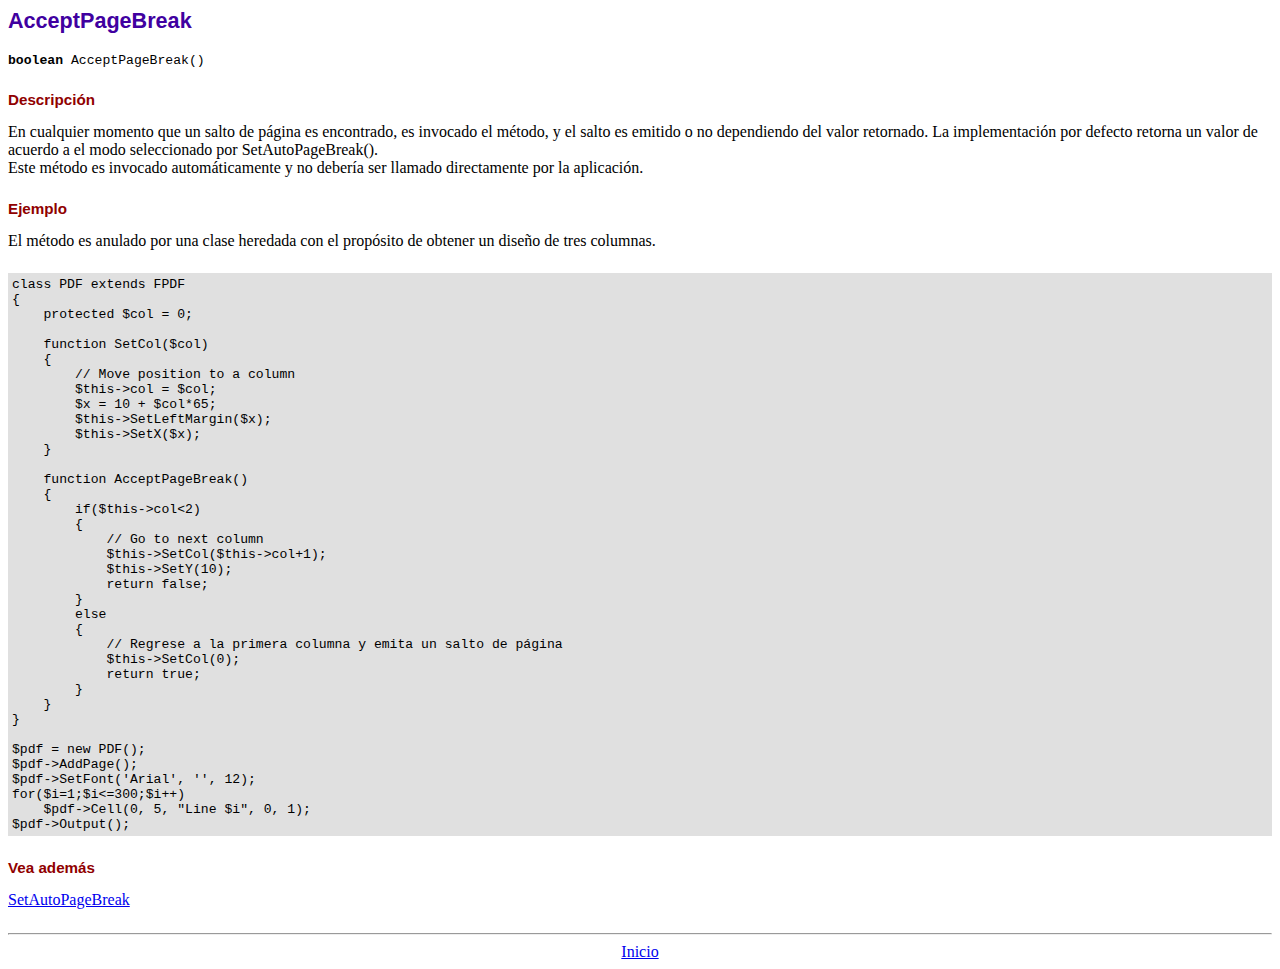
<file: assets/libs/fpdf/doc/acceptpagebreak.htm>
<!DOCTYPE html PUBLIC "-//W3C//DTD HTML 4.01 Transitional//EN">
<html>
<head>
<meta http-equiv="Content-Type" content="text/html; charset=UTF-8">
<title>AcceptPageBreak</title>
<link type="text/css" rel="stylesheet" href="../fpdf.css">
</head>
<body>
<h1>AcceptPageBreak</h1>
<code><b>boolean</b> AcceptPageBreak()</code>
<h2>Descripción</h2>
En cualquier momento que un salto de página es encontrado, es invocado el método, y el salto es emitido o no dependiendo
del valor retornado. La implementación por defecto retorna un valor de acuerdo a el modo seleccionado por SetAutoPageBreak().
<br>
Este método es invocado automáticamente y no debería ser llamado directamente por la aplicación.
<h2>Ejemplo</h2>
El método es anulado por una clase heredada con el propósito de obtener un diseño de tres columnas.
<div class="doc-source">
<pre><code>class PDF extends FPDF
{
    protected $col = 0;

    function SetCol($col)
    {
        // Move position to a column
        $this-&gt;col = $col;
        $x = 10 + $col*65;
        $this-&gt;SetLeftMargin($x);
        $this-&gt;SetX($x);
    }

    function AcceptPageBreak()
    {
        if($this-&gt;col&lt;2)
        {
            // Go to next column
            $this-&gt;SetCol($this-&gt;col+1);
            $this-&gt;SetY(10);
            return false;
        }
        else
        {
            // Regrese a la primera columna y emita un salto de página
            $this-&gt;SetCol(0);
            return true;
        }
    }
}

$pdf = new PDF();
$pdf-&gt;AddPage();
$pdf-&gt;SetFont('Arial', '', 12);
for($i=1;$i&lt;=300;$i++)
    $pdf-&gt;Cell(0, 5, "Line $i", 0, 1);
$pdf-&gt;Output();</code></pre>
</div>
<h2>Vea además</h2>
<a href="setautopagebreak.htm">SetAutoPageBreak</a>
<hr style="margin-top:1.5em">
<div style="text-align:center"><a href="index.htm">Inicio</a></div>
</body>
</html>
</file>
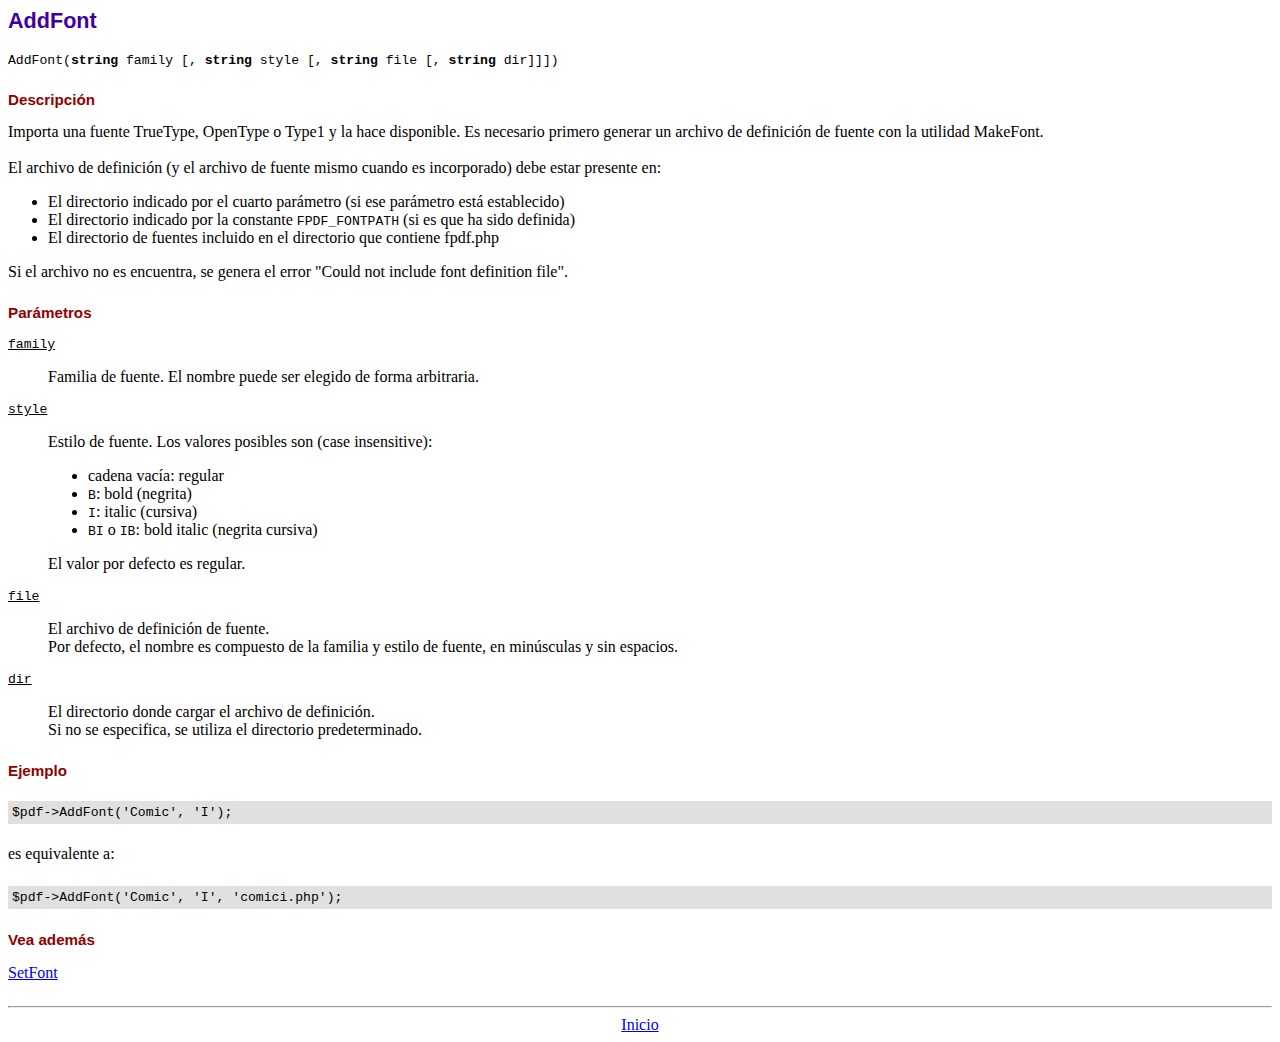
<file: assets/libs/fpdf/doc/addfont.htm>
<!DOCTYPE html PUBLIC "-//W3C//DTD HTML 4.01 Transitional//EN">
<html>
<head>
<meta http-equiv="Content-Type" content="text/html; charset=UTF-8">
<title>AddFont</title>
<link type="text/css" rel="stylesheet" href="../fpdf.css">
</head>
<body>
<h1>AddFont</h1>
<code>AddFont(<b>string</b> family [, <b>string</b> style [, <b>string</b> file [, <b>string</b> dir]]])</code>
<h2>Descripción</h2>
Importa una fuente TrueType, OpenType o Type1 y la hace disponible. Es necesario primero generar
un archivo de definición de fuente con la utilidad MakeFont.
<br>
<br>
El archivo de definición (y el archivo de fuente mismo cuando es incorporado) debe estar presente en:
<ul>
<li>El directorio indicado por el cuarto parámetro (si ese parámetro está establecido)</li>
<li>El directorio indicado por la constante <code>FPDF_FONTPATH</code> (si es que ha sido definida)
<li>El directorio de fuentes incluido en el directorio que contiene fpdf.php
</ul>
Si el archivo no es encuentra, se genera el error "Could not include font definition file".
<h2>Parámetros</h2>
<dl class="param">
<dt><code>family</code></dt>
<dd>
Familia de fuente. El nombre puede ser elegido de forma arbitraria.
</dd>
<dt><code>style</code></dt>
<dd>
Estilo de fuente. Los valores posibles son (case insensitive):
<ul>
<li>cadena vacía: regular
<li><code>B</code>: bold (negrita)
<li><code>I</code>: italic (cursiva)
<li><code>BI</code> o <code>IB</code>: bold italic (negrita cursiva)
</ul>
El valor por defecto es regular.
</dd>
<dt><code>file</code></dt>
<dd>
El archivo de definición de fuente.
<br>
Por defecto, el nombre es compuesto de la familia y estilo de fuente, en minúsculas y sin espacios.
</dd>
<dt><code>dir</code></dt>
<dd>
El directorio donde cargar el archivo de definición.
<br>
Si no se especifica, se utiliza el directorio predeterminado.
</dd>
</dl>
<h2>Ejemplo</h2>
<div class="doc-source">
<pre><code>$pdf-&gt;AddFont('Comic', 'I');</code></pre>
</div>
es equivalente a:
<div class="doc-source">
<pre><code>$pdf-&gt;AddFont('Comic', 'I', 'comici.php');</code></pre>
</div>
<h2>Vea además</h2>
<a href="setfont.htm">SetFont</a>
<hr style="margin-top:1.5em">
<div style="text-align:center"><a href="index.htm">Inicio</a></div>
</body>
</html>
</file>
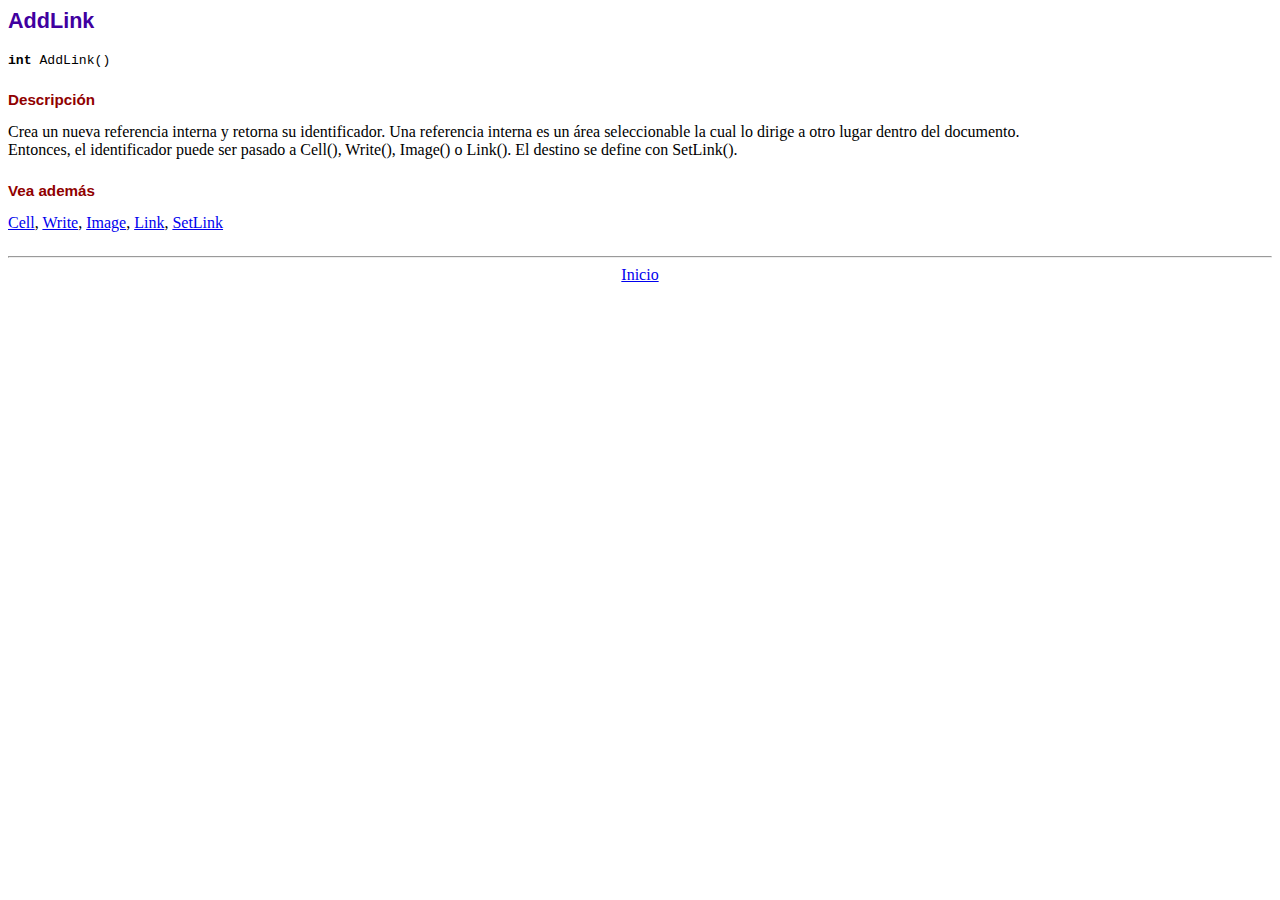
<file: assets/libs/fpdf/doc/addlink.htm>
<!DOCTYPE html PUBLIC "-//W3C//DTD HTML 4.01 Transitional//EN">
<html>
<head>
<meta http-equiv="Content-Type" content="text/html; charset=UTF-8">
<title>AddLink</title>
<link type="text/css" rel="stylesheet" href="../fpdf.css">
</head>
<body>
<h1>AddLink</h1>
<code><b>int</b> AddLink()</code>
<h2>Descripción</h2>
Crea un nueva referencia interna y retorna su identificador. Una referencia interna es un área seleccionable la cual lo dirige a otro lugar dentro del documento.
<br>
Entonces, el identificador puede ser pasado a Cell(), Write(), Image() o Link(). El destino se define con SetLink().
<h2>Vea además</h2>
<a href="cell.htm">Cell</a>,
<a href="write.htm">Write</a>,
<a href="image.htm">Image</a>,
<a href="link.htm">Link</a>,
<a href="setlink.htm">SetLink</a>
<hr style="margin-top:1.5em">
<div style="text-align:center"><a href="index.htm">Inicio</a></div>
</body>
</html>
</file>
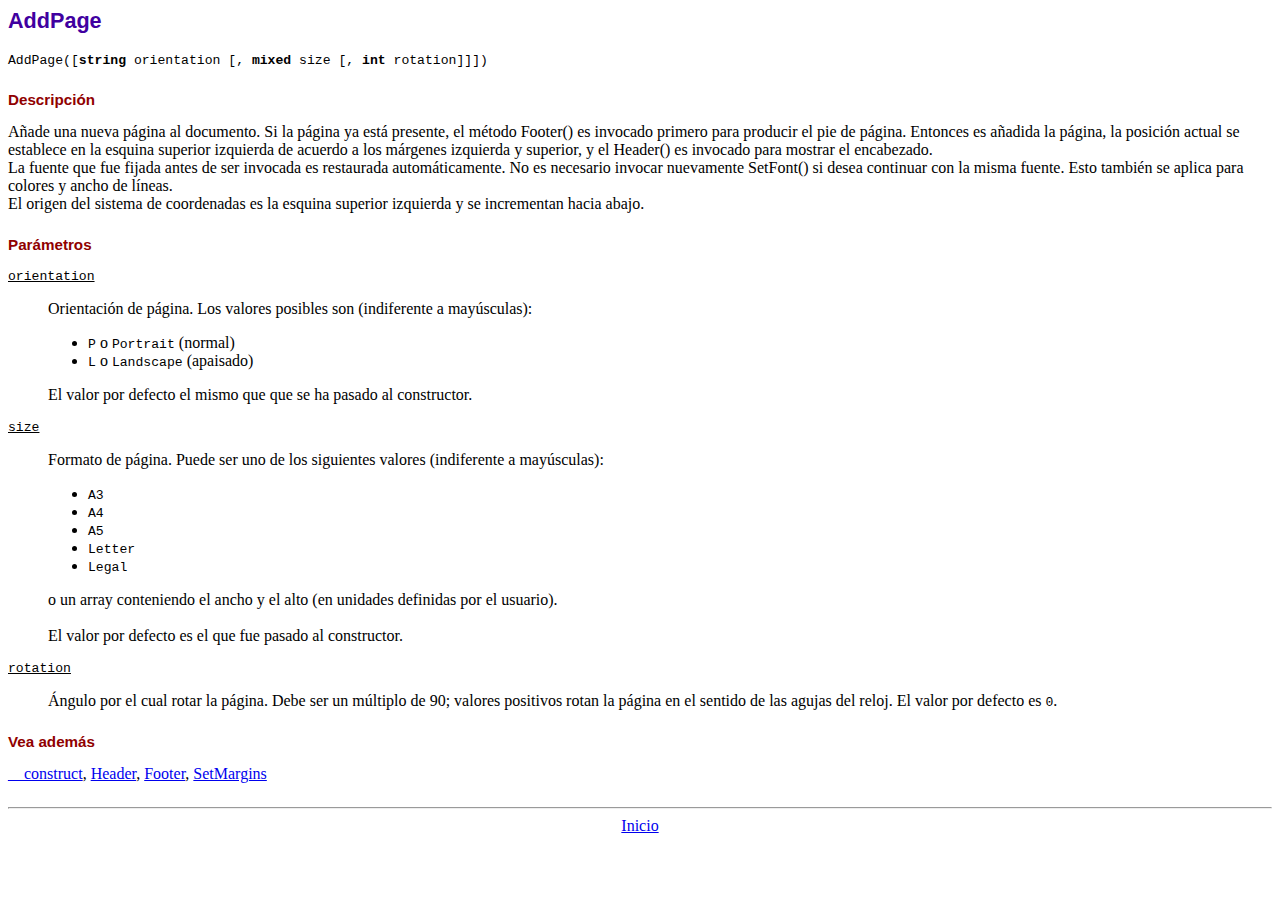
<file: assets/libs/fpdf/doc/addpage.htm>
<!DOCTYPE html PUBLIC "-//W3C//DTD HTML 4.01 Transitional//EN">
<html>
<head>
<meta http-equiv="Content-Type" content="text/html; charset=UTF-8">
<title>AddPage</title>
<link type="text/css" rel="stylesheet" href="../fpdf.css">
</head>
<body>
<h1>AddPage</h1>
<code>AddPage([<b>string</b> orientation [, <b>mixed</b> size [, <b>int</b> rotation]]])</code>
<h2>Descripción</h2>
Añade una nueva página al documento. Si la página ya está presente, el método Footer() es invocado primero para producir
el pie de página. Entonces es añadida la página, la posición actual se establece en la esquina superior izquierda de
acuerdo a los márgenes izquierda y superior, y el Header() es invocado para mostrar el encabezado.<br>
La fuente que fue fijada antes de ser invocada es restaurada automáticamente. No es necesario invocar nuevamente SetFont()
si desea continuar con la misma fuente. Esto también se aplica para colores y ancho de líneas.<br>
El origen del sistema de coordenadas es la esquina superior izquierda y se incrementan  hacia abajo.
<h2>Parámetros</h2>
<dl class="param">
<dt><code>orientation</code></dt>
<dd>
Orientación de página. Los valores posibles son (indiferente a mayúsculas):
<ul>
<li><code>P</code> o <code>Portrait</code> (normal)</li>
<li><code>L</code> o <code>Landscape</code> (apaisado)</li>
</ul>
El valor por defecto el mismo que que se ha pasado al constructor.
</dd>
<dt><code>size</code></dt>
<dd>
Formato de página. Puede ser uno de los siguientes valores (indiferente a mayúsculas):
<ul>
<li><code>A3</code></li>
<li><code>A4</code></li>
<li><code>A5</code></li>
<li><code>Letter</code></li>
<li><code>Legal</code></li>
</ul>
o un array conteniendo el ancho y el alto (en unidades definidas por el usuario).<br>
<br>
El valor por defecto es el que fue pasado al constructor.
</dd>
<dt><code>rotation</code></dt>
<dd>
Ángulo por el cual rotar la página. Debe ser un múltiplo de 90; valores positivos rotan
la página en el sentido de las agujas del reloj. El valor por defecto es <code>0</code>.
</dd>
</dl>
<h2>Vea además</h2>
<a href="__construct.htm">__construct</a>,
<a href="header.htm">Header</a>,
<a href="footer.htm">Footer</a>,
<a href="setmargins.htm">SetMargins</a>
<hr style="margin-top:1.5em">
<div style="text-align:center"><a href="index.htm">Inicio</a></div>
</body>
</html>
</file>
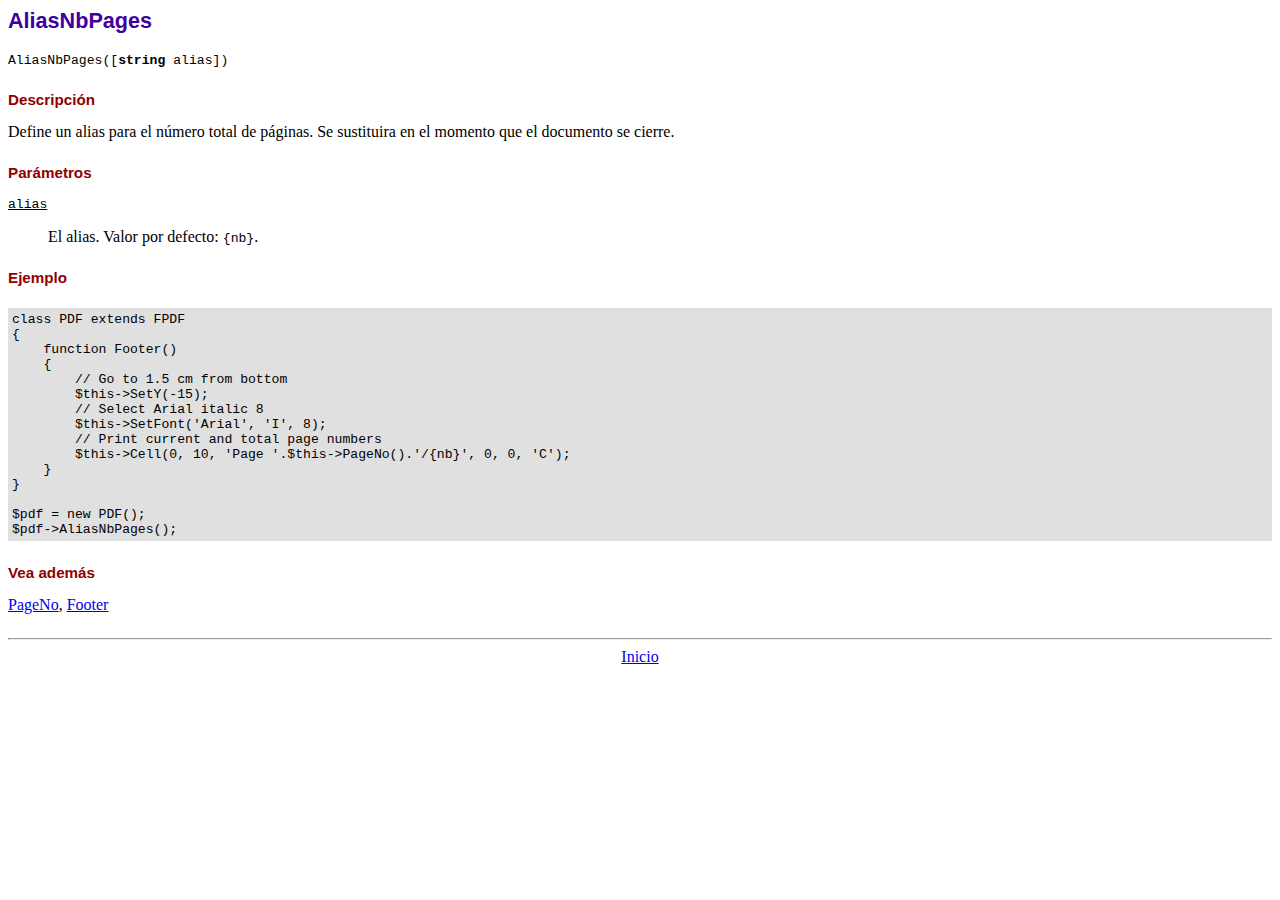
<file: assets/libs/fpdf/doc/aliasnbpages.htm>
<!DOCTYPE html PUBLIC "-//W3C//DTD HTML 4.01 Transitional//EN">
<html>
<head>
<meta http-equiv="Content-Type" content="text/html; charset=UTF-8">
<title>AliasNbPages</title>
<link type="text/css" rel="stylesheet" href="../fpdf.css">
</head>
<body>
<h1>AliasNbPages</h1>
<code>AliasNbPages([<b>string</b> alias])</code>
<h2>Descripción</h2>
Define un alias para el número total de páginas. Se sustituira en el momento que el documento se cierre.
<h2>Parámetros</h2>
<dl class="param">
<dt><code>alias</code></dt>
<dd>
El alias. Valor por defecto: <code>{nb}</code>.
</dd>
</dl>
<h2>Ejemplo</h2>
<div class="doc-source">
<pre><code>class PDF extends FPDF
{
    function Footer()
    {
        // Go to 1.5 cm from bottom
        $this-&gt;SetY(-15);
        // Select Arial italic 8
        $this-&gt;SetFont('Arial', 'I', 8);
        // Print current and total page numbers
        $this-&gt;Cell(0, 10, 'Page '.$this-&gt;PageNo().'/{nb}', 0, 0, 'C');
    }
}

$pdf = new PDF();
$pdf-&gt;AliasNbPages();</code></pre>
</div>
<h2>Vea además</h2>
<a href="pageno.htm">PageNo</a>,
<a href="footer.htm">Footer</a>
<hr style="margin-top:1.5em">
<div style="text-align:center"><a href="index.htm">Inicio</a></div>
</body>
</html>
</file>
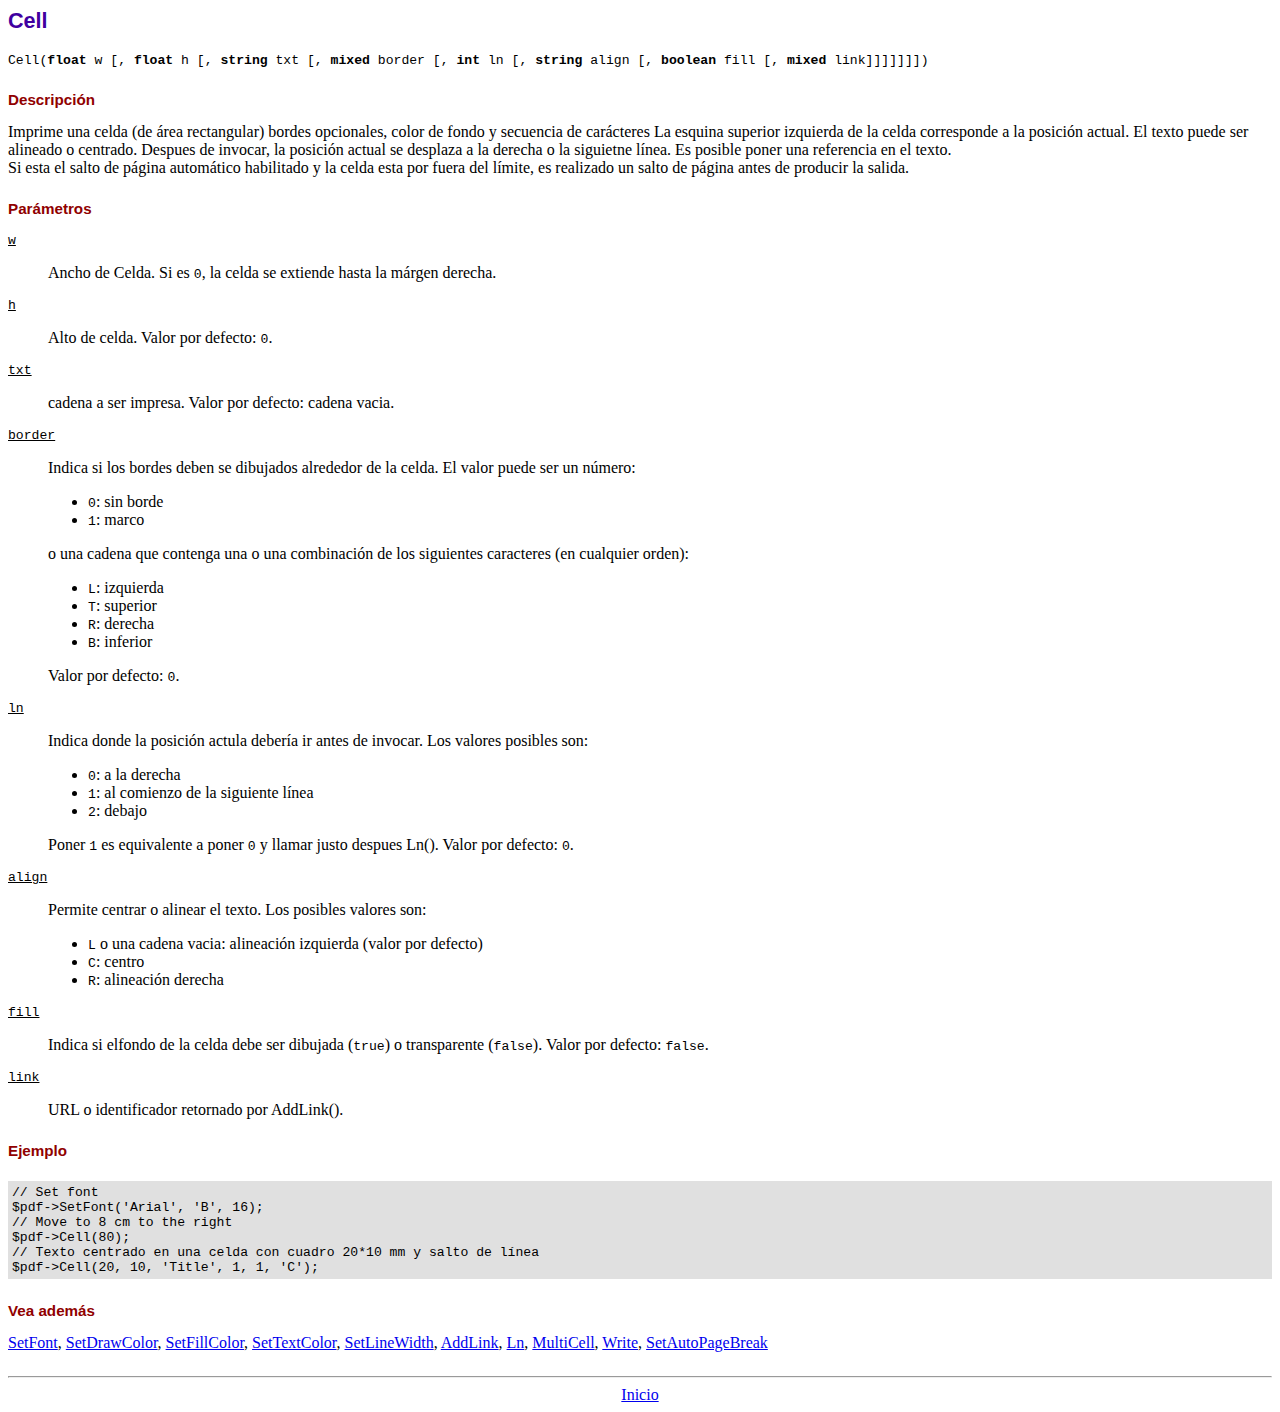
<file: assets/libs/fpdf/doc/cell.htm>
<!DOCTYPE html PUBLIC "-//W3C//DTD HTML 4.01 Transitional//EN">
<html>
<head>
<meta http-equiv="Content-Type" content="text/html; charset=UTF-8">
<title>Cell</title>
<link type="text/css" rel="stylesheet" href="../fpdf.css">
</head>
<body>
<h1>Cell</h1>
<code>Cell(<b>float</b> w [, <b>float</b> h [, <b>string</b> txt [, <b>mixed</b> border [, <b>int</b> ln [, <b>string</b> align [, <b>boolean</b> fill [, <b>mixed</b> link]]]]]]])</code>
<h2>Descripción</h2>
Imprime una celda (de área rectangular) bordes opcionales, color de fondo y secuencia de carácteres
La esquina superior izquierda de la celda corresponde a la posición actual. El texto puede ser alineado o centrado. Despues de invocar, la posición actual se desplaza a la derecha o la siguietne línea. Es posible poner una referencia en el texto.
<br>
Si esta el salto de página automático habilitado y la celda esta por fuera del límite, es realizado un salto de página antes de producir la salida.
<h2>Parámetros</h2>
<dl class="param">
<dt><code>w</code></dt>
<dd>
Ancho de Celda. Si es <code>0</code>, la celda se extiende hasta la márgen derecha.
</dd>
<dt><code>h</code></dt>
<dd>
Alto de celda.
Valor por defecto: <code>0</code>.
</dd>
<dt><code>txt</code></dt>
<dd>
cadena a ser impresa.
Valor por defecto: cadena vacia.
</dd>
<dt><code>border</code></dt>
<dd>
Indica si los bordes deben se dibujados alrededor de la celda. El valor puede ser un número:
<ul>
<li><code>0</code>: sin borde</li>
<li><code>1</code>: marco</li>
</ul>
o una cadena que contenga una o una combinación de los siguientes caracteres (en cualquier orden):
<ul>
<li><code>L</code>: izquierda</li>
<li><code>T</code>: superior</li>
<li><code>R</code>: derecha</li>
<li><code>B</code>: inferior</li>
</ul>
Valor por defecto: <code>0</code>.
</dd>
<dt><code>ln</code></dt>
<dd>
Indica donde la posición actula debería ir antes de invocar. Los valores posibles son:
<ul>
<li><code>0</code>: a la derecha</li>
<li><code>1</code>: al comienzo de la siguiente línea</li>
<li><code>2</code>: debajo</li>
</ul>
Poner <code>1</code> es equivalente a poner <code>0</code> y llamar justo despues Ln().
Valor por defecto: <code>0</code>.
</dd>
<dt><code>align</code></dt>
<dd>
Permite centrar o alinear el texto. Los posibles valores son:
<ul>
<li><code>L</code> o una cadena vacia: alineación izquierda (valor por defecto)</li>
<li><code>C</code>: centro</li>
<li><code>R</code>: alineación derecha</li>
</ul>
</dd>
<dt><code>fill</code></dt>
<dd>
Indica si elfondo de la celda debe ser dibujada (<code>true</code>) o transparente (<code>false</code>).
Valor por defecto: <code>false</code>.
</dd>
<dt><code>link</code></dt>
<dd>
URL o identificador retornado por AddLink().
</dd>
</dl>
<h2>Ejemplo</h2>
<div class="doc-source">
<pre><code>// Set font
$pdf-&gt;SetFont('Arial', 'B', 16);
// Move to 8 cm to the right
$pdf-&gt;Cell(80);
// Texto centrado en una celda con cuadro 20*10 mm y salto de línea
$pdf-&gt;Cell(20, 10, 'Title', 1, 1, 'C');</code></pre>
</div>
<h2>Vea además</h2>
<a href="setfont.htm">SetFont</a>,
<a href="setdrawcolor.htm">SetDrawColor</a>,
<a href="setfillcolor.htm">SetFillColor</a>,
<a href="settextcolor.htm">SetTextColor</a>,
<a href="setlinewidth.htm">SetLineWidth</a>,
<a href="addlink.htm">AddLink</a>,
<a href="ln.htm">Ln</a>,
<a href="multicell.htm">MultiCell</a>,
<a href="write.htm">Write</a>,
<a href="setautopagebreak.htm">SetAutoPageBreak</a>
<hr style="margin-top:1.5em">
<div style="text-align:center"><a href="index.htm">Inicio</a></div>
</body>
</html>
</file>
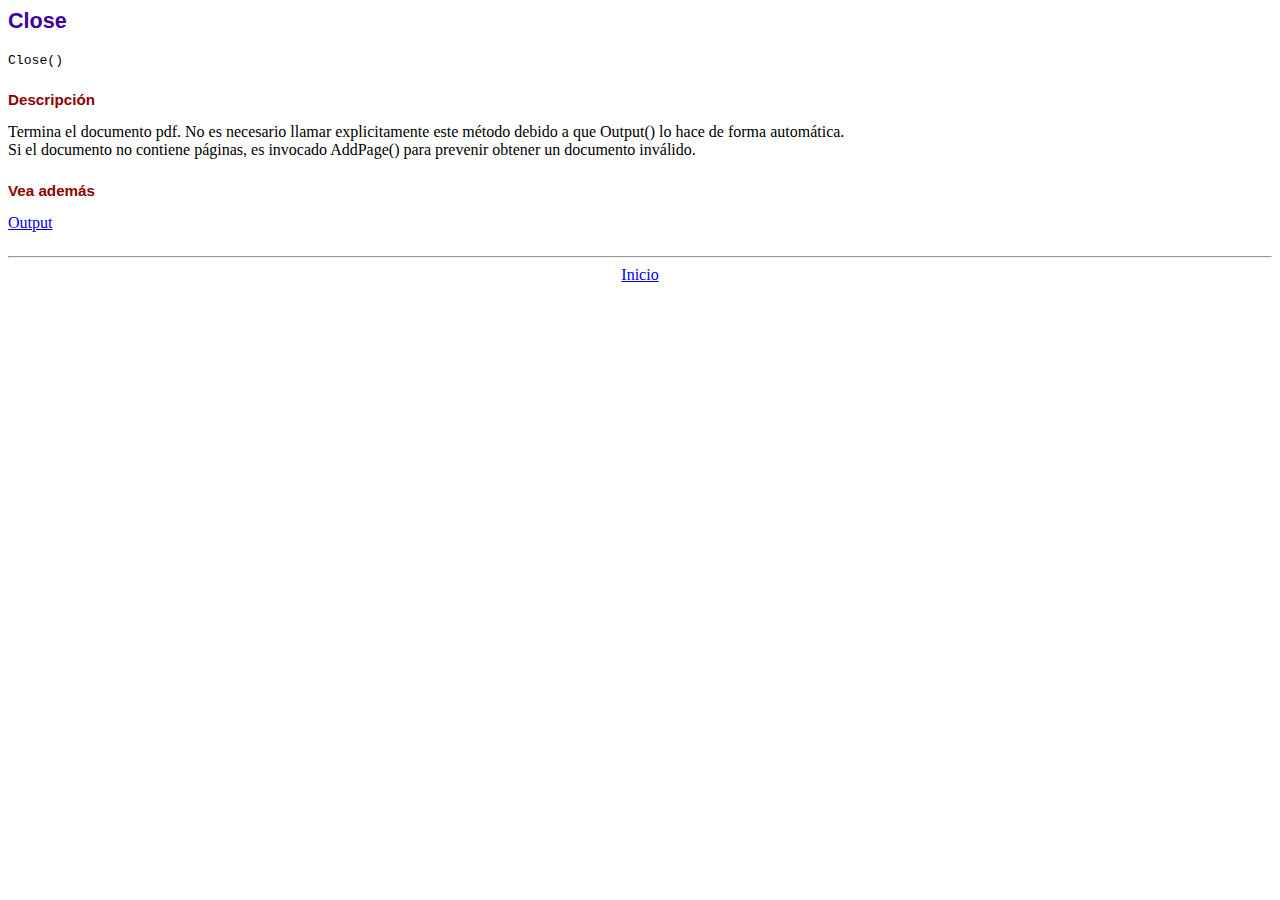
<file: assets/libs/fpdf/doc/close.htm>
<!DOCTYPE html PUBLIC "-//W3C//DTD HTML 4.01 Transitional//EN">
<html>
<head>
<meta http-equiv="Content-Type" content="text/html; charset=UTF-8">
<title>Close</title>
<link type="text/css" rel="stylesheet" href="../fpdf.css">
</head>
<body>
<h1>Close</h1>
<code>Close()</code>
<h2>Descripción</h2>
Termina el documento pdf. No es necesario llamar explicitamente este método debido a que
Output() lo hace de forma automática.
<br>
Si el documento no contiene páginas, es invocado AddPage() para prevenir obtener un documento inválido.
<h2>Vea además</h2>
<a href="output.htm">Output</a>
<hr style="margin-top:1.5em">
<div style="text-align:center"><a href="index.htm">Inicio</a></div>
</body>
</html>
</file>
<file: assets/css/styles.css>
body {
    flex-direction: column;
    font-family: Arial, sans-serif;
    display: flex;
    justify-content: center;
    align-items: center;
    background: #f4f9fc;
    margin: 0;
    transition: margin-left 0.5s;
    padding-left: 0;
}

.headerProfile {
    width: 100%;
    padding: 20px;
    background: #505a7ac7;
    box-shadow: 0px 4px 8px rgba(0, 0, 0, 0.1);
    display: flex;
    justify-content: space-between;
    align-items: center;
}

.left {
    width: 60%;
    background: #f4f9fc;
    display: flex;
    justify-content: center;
    align-items: center;
}

.left img {
    max-width: 80%;
    max-height: 80%;
}

.right {
    background: white;
    text-align: center;
    display: flex;
    flex-direction: column;
    align-items: center;
    justify-content: flex-start;
    height: 100vh;
    padding-top: 20px;
    width: 40%;
}

.myButton {
    box-shadow: 0px 0px 0px 2px #9fb4f2;
    background: linear-gradient(to bottom, #1A2d68 5%, #1A2d68 100%);
    background-color: #485975;
    border-radius: 10px;
    display: inline-block;
    cursor: pointer;
    color: white;
    font-family: Arial;
    font-size: 19px;
    padding: 20px 50px;
    text-decoration: none;
    text-shadow: 0px 1px 0px #1A2d68;
    margin-bottom: 10px; /* Reducido de 20px a 10px para menos separación entre botones */
    margin-top: 20px; /* Reducido de 40px a 20px para menos separación desde el título */
}

.myButton:active {
    position: relative;
    top: 1px;
}

.login-box {
    width: 80%;
    max-width: 350px;
    padding: 50px;
    box-shadow: 0 0 10px rgb(254, 254, 254);
    border-radius: 5px;
    background: white;
    display: flex;
    flex-direction: column;
    align-items: center;
    gap: 15px;
}

.login-box input {
    width: 100%;
    padding: 10px;
    margin-bottom: 10px;
    border: 1px solid #ccc;
    border-radius: 5px;
    box-sizing: border-box;
}

.login-box button {
    width: 100%;
    margin-top: 50px;
    background-color: #1A2d68;
    border: none;
    border-radius: 5px;
    color: white;
    font-size: 18px;
    cursor: pointer;
}

.login-box button:hover {
    background-color: #485975;
}

/* Contenedor principal */
.profile-wrapper {
    display: flex;
    justify-content: center;
    align-items: center;
    width: 80%;
}

/* Mantiene el perfil estilizado */
.profile-container {
    background: #fff;
    border-radius: 10px;
    box-shadow: 0px 4px 8px rgba(0, 0, 0, 0.1);
    width: 100%;
    padding: 20px;
    text-align: center;
}

/* Encabezado del perfil */
.profile-header h1 {
    color: #333;
    font-size: 20px;
    margin-bottom: 15px;
}

/* Estilos de la tabla */
.profile-table {
    width: 100%;
    border-collapse: separate;
    margin: 0 auto;
    border-spacing: 20px 10px;
}

.profile-table th, .profile-table td {
    padding: 10px;
    text-align: left;
    border-bottom: 0px solid #ddd;
    background: #DEEBF3;
    color: rgb(0, 0, 0);
    border-radius: 5px;
}

.profile-table tr:hover {
    background: #f7f9fa;
}

.profile-details {
    display: flex;
    justify-content: center;
    align-items: center;
    flex-direction: row;
}

.profile-image-container {
    margin-left: 20px;
}

.profile-image {
    max-width: 150px;
    max-height: 150px;
    width: auto;
    height: auto;
    border-radius: 25%;
    border: 4px solid #000000;
}

.profile-vehicles {
    margin-top: 20px;
    width: 100%;
}

.add-vehicle {
    margin-top: 20px;
    width: 100%;
}

.add-vehicle form {
    display: flex;
    flex-direction: column;
    align-items: flex-start;
}

.add-vehicle label {
    margin-top: 10px;
}

.add-vehicle input {
    width: 100%;
    padding: 10px;
    margin-top: 5px;
    border: 1px solid #ccc;
    border-radius: 5px;
    box-sizing: border-box;
}

@media (max-width: 920px) {
    body {
        display: flex;
        flex-direction: column;
        justify-content: center;
        align-items: center;
    }
    .left {
        width: 100%;
    }
    .right {
        width: 100%;
    }
}

.title, .title2 {
    display: inline-block;
}

.title2 {
    color: #FFD700;
    -webkit-text-stroke: .6px #FFD700;
}

.title {
    -webkit-text-stroke: .6px #000;
}

.raya {
    background-color: black;
    width: 320px;
    height: 5px;
    box-shadow: 1px .1px 10px rgba(0, 0, 0, 0.8);
}

.btn {
    background-color: transparent;
    border: none;
    color: #1A2d68;
    padding: 12px 16px;
    font-size: 30px;
    margin-right: 20px;
    cursor: pointer;
    margin-left: auto;
}

/* Estilos para la barra lateral */
.sidebar {
    height: 100%;
    width: 250px;
    position: fixed;
    z-index: 1000;
    top: 0;
    right: -250px;
    background-color: #1a2d68;
    overflow-x: hidden;
    transition: 0.5s;
    padding-top: 60px;
    display: flex;
    flex-direction: column;
    align-items: center;
}

.sidebar a {
    padding: 10px 15px;
    text-decoration: none;
    font-size: 18px;
    color: #fff;
    display: block;
    transition: 0.3s;
    text-align: center;
}

.sidebar a:hover {
    background-color: #575757;
}

.sidebar .closebtn {
    position: absolute;
    top: 10px;
    right: 15px;
    font-size: 36px;
    color: #fff;
    cursor: pointer;
}
</file>
<file: assets/libs/fpdf/fpdf.css>
body {font-family:"Times New Roman",serif}
h1 {font:bold 135% Arial,sans-serif; color:#4000A0; margin-bottom:0.9em}
h2 {font:bold 95% Arial,sans-serif; color:#900000; margin-top:1.5em; margin-bottom:1em}
dl.param dt {text-decoration:underline}
dl.param dd {margin-top:1em; margin-bottom:1em}
dl.param ul {margin-top:1em; margin-bottom:1em}
tt, code, kbd {font-family:"Courier New",Courier,monospace; font-size:82%}
div.source {margin-top:1.4em; margin-bottom:1.3em}
div.source pre {display:table; border:1px solid #24246A; width:100%; margin:0em; font-family:inherit; font-size:100%}
div.source code {display:block; border:1px solid #C5C5EC; background-color:#F0F5FF; padding:6px; color:#000000}
div.doc-source {margin-top:1.4em; margin-bottom:1.3em}
div.doc-source pre {display:table; width:100%; margin:0em; font-family:inherit; font-size:100%}
div.doc-source code {display:block; background-color:#E0E0E0; padding:4px}
.kw {color:#000080; font-weight:bold}
.str {color:#CC0000}
.cmt {color:#008000}
p.demo {text-align:center; margin-top:-0.9em}
a.demo {text-decoration:none; font-weight:bold; color:#0000CC}
a.demo:link {text-decoration:none; font-weight:bold; color:#0000CC}
a.demo:hover {text-decoration:none; font-weight:bold; color:#0000FF}
a.demo:active {text-decoration:none; font-weight:bold; color:#0000FF}
</file>
